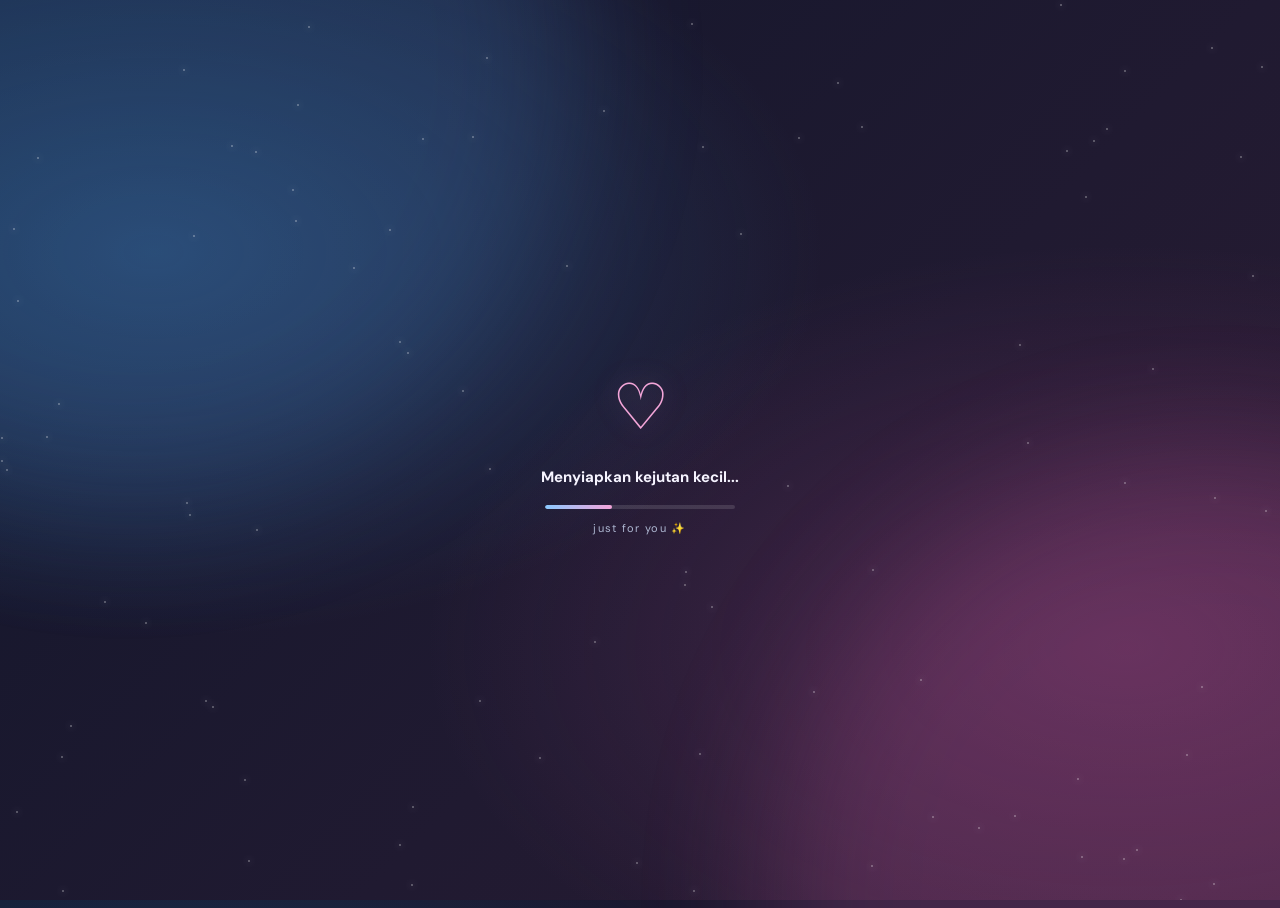
<file: index.html>
<!DOCTYPE html>
<html lang="id">
<head>
<meta charset="UTF-8">
<meta name="viewport" content="width=device-width, initial-scale=1, viewport-fit=cover">
<meta name="theme-color" content="#14172b">
<title>A Little Surprise ✨</title>
<link rel="preconnect" href="https://fonts.googleapis.com">
<link href="https://fonts.googleapis.com/css2?family=DM+Sans:wght@400;500;600;700;800&family=Pacifico&display=swap" rel="stylesheet">
<link rel="stylesheet" href="welcome.css">
</head>
<body>
<div class="glow glow-a"></div><div class="glow glow-b"></div><div class="stars" id="stars"></div>

<section class="screen active" id="loadingScreen">
  <div class="loading">
    <div class="heart">♡</div><h2>Menyiapkan kejutan kecil...</h2>
    <div class="track"><span></span></div><p>just for you ✨</p>
  </div>
</section>

<section class="screen" id="pinScreen">
  <div class="card">
    <div class="icon">🔐</div><p class="eyebrow">PRIVATE SURPRISE</p>
    <h1>Hallo Alynne</h1>
    <p class="desc">Masukkan 6 angka spesial… hari, bulan, dan tahun lahir kamu yaa 💌</p>
    <div class="dots" id="pinDots"><i></i><i></i><i></i><i></i><i></i><i></i></div>
    <p class="status" id="pinStatus">Masukkan enam angka</p>
    <div class="keypad" id="keypad">
      <button data-digit="1">1</button><button data-digit="2">2</button><button data-digit="3">3</button>
      <button data-digit="4">4</button><button data-digit="5">5</button><button data-digit="6">6</button>
      <button data-digit="7">7</button><button data-digit="8">8</button><button data-digit="9">9</button>
      <button class="blank" disabled></button><button data-digit="0">0</button><button id="deleteDigit" class="delete">⌫</button>
    </div>
    <p class="note">A little surprise is waiting for you ♡</p>
  </div>
</section>

<section class="screen" id="giftScreen">
  <div class="gift-content">
    <p class="eyebrow">PIN BENAR ✨</p><h1>Yeay, berhasil!</h1>
    <p class="desc">Ada sesuatu yang spesial buat kamu.<br>Ketuk kadonya, ya 💖</p>
    <button class="gift" id="giftButton" aria-label="Buka kado"><span>🎁</span><b>✦</b><i>✧</i></button>
    <p class="tap">KLIK KADONYA</p>
  </div>
</section>

<section class="screen flower-screen" id="flowerScreen">
  <div class="flower-field" id="flowerField"></div>

  <canvas id="fireworksCanvas" class="fireworks-canvas"></canvas>

  <div class="flower-message birthday-message" id="flowerMessage">
    <div class="birthday-kicker">A SPECIAL DAY FOR YOU</div>
    <div class="birthday-cake">🎂</div>

    <h1>
      Happy Birthday<br>
      <span>Alynne!</span> 🎉
    </h1>

    <p>
      May your day be filled with happiness,<br>
      love, and beautiful surprises. ✨
    </p>

    <button id="continueButton" class="continue close-button">
      NEXT
    </button>
  </div>
</section>


<!-- HALAMAN GAME BARU -->
<section id="miniGameScreen" class="mini-game-screen">
  <div class="mini-game-card">

    <div class="mini-game-decoration">🦄 💖 ✨</div>

    <p class="mini-game-label">A SIMPLE GAME TO MAKE YOU SMILE</p>

    <h2>Catch the Unicorn!</h2>

    <p class="mini-game-description">
      Tangkap 10 unicorn ajaib
      untuk membuka kejutan spesial!
    </p>

    <div class="mini-game-stats">
      <div>
        <span>Unicorn terkumpul</span>
        <strong><span id="unicornCount">0</span>/10</strong>
      </div>
    </div>

    <div id="unicornGameArea" class="unicorn-game-area">
      <div id="unicornIntro" class="unicorn-intro">
        <span>🦄</span>
        <p>Siap menangkap unicorn?</p>
        <small>Tekan mulai dan kumpulkan semuanya!</small>
      </div>
    </div>

    <p id="unicornGameMessage" class="mini-game-message">
      Kamu pasti bisa! ✨
    </p>

    <button id="startUnicornGame" class="mini-game-button">
      Mulai Bermain 💖
    </button>

    <div id="unicornWinPanel" class="unicorn-win-panel" hidden>
      <div class="win-decoration">🎉 🎁 💖</div>

      <button id="openBirthdaySurprise" class="mini-game-button">
        Selanjutnya 💌
      </button>
    </div>

    <div id="unicornLosePanel" class="unicorn-win-panel" hidden>
      <div class="win-decoration">🥹 🦄 💗</div>
      <h3>Yuk, Coba Lagi!</h3>
      <p>Belum berhasil kali ini, tapi kamu pasti bisa!</p>

      <button id="retryUnicornGame" class="mini-game-button">
        Main Lagi ✨
      </button>
    </div>

    <div id="birthdaySurpriseMessage" class="birthday-surprise-message" hidden>
      <div class="win-decoration">🎂 💖 🎉</div>
      <h3>Happy Birthday! 💗</h3>
      <p>
        Semoga hari-harimu selalu dipenuhi kebahagiaan,
        cinta, tawa, dan banyak kejutan indah.
        Kamu pantas mendapatkan semua hal baik di dunia ini!
      </p>
      <div class="surprise-hearts">💗 🦄 🌸 💗</div>
    </div>

  </div>
</section>


<div class="popup-backdrop" id="errorPopup" aria-hidden="true">
  <div class="popup" role="alertdialog" aria-modal="true">
    <div class="popup-icon">🥺</div><h2>Yah, PIN-nya salah</h2>
    <p>tahun lahir ambil 2 angka dari belakang</p>
    <p>Belum cocok nih. Coba ingat-ingat lagi, ya 💗</p>
    <button id="tryAgainButton">Coba lagi</button>
  </div>
</div>

<audio id="backgroundMusic" loop preload="auto"><source src="assets/alex_crichton_what_if_i_call.mp3" type="audio/mpeg"></audio>
<script src="welcome.js"></script>
</body>
</html>
</file>
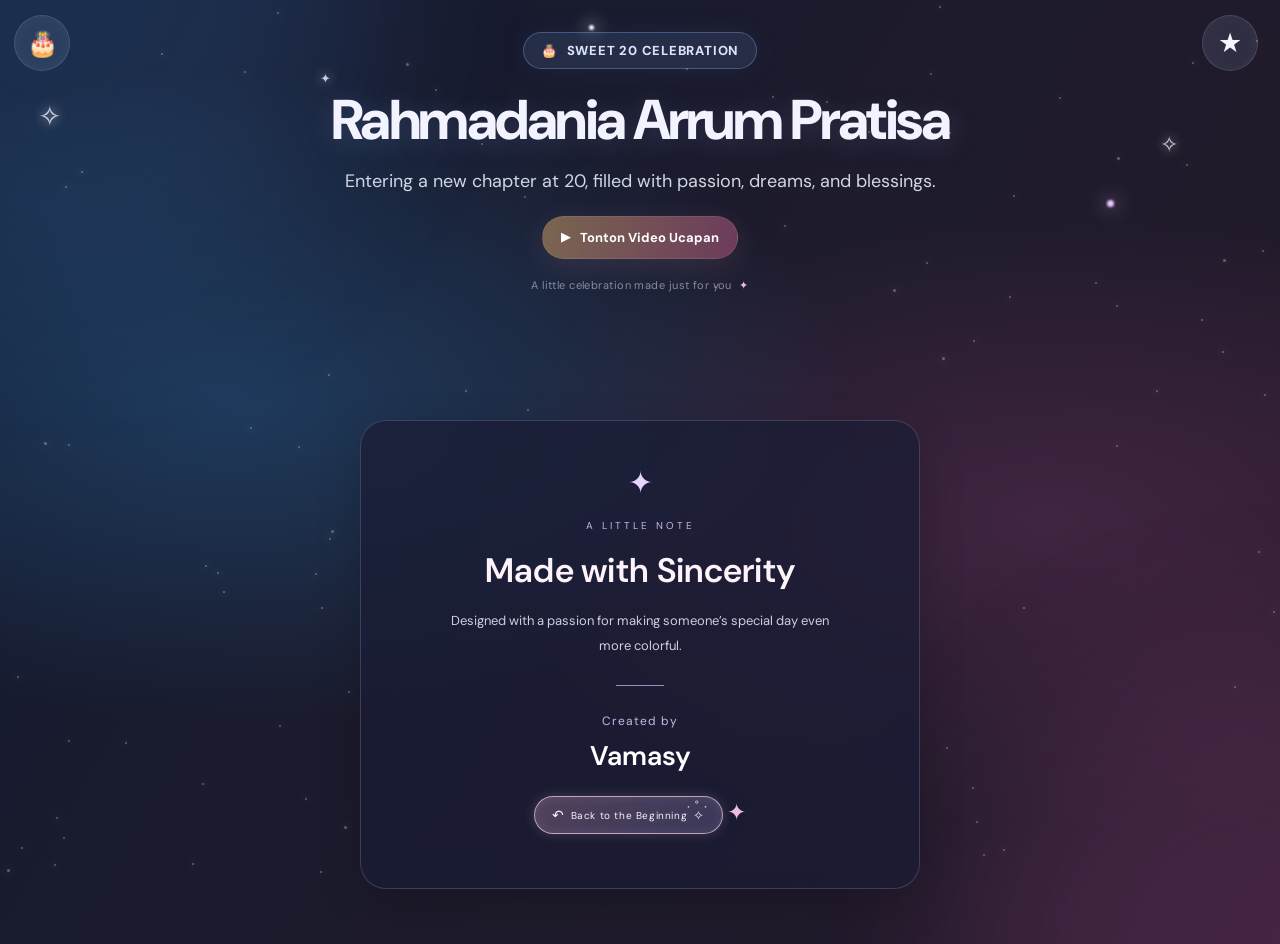
<file: celebration.html>
<!DOCTYPE html>
<html lang="id">
<head>
  <meta charset="UTF-8">
  <meta name="viewport" content="width=device-width, initial-scale=1.0">
  <meta name="theme-color" content="#171b30">
  <title>Sweet 20 Celebration ✨</title>
  <link rel="preconnect" href="https://fonts.googleapis.com">
  <link rel="preconnect" href="https://fonts.gstatic.com" crossorigin>
  <link href="https://fonts.googleapis.com/css2?family=DM+Sans:wght@400;500;600;700;800&display=swap" rel="stylesheet">
  <link rel="stylesheet" href="style.css">
</head>
<body>
  <div class="ambient ambient-one"></div>
  <div class="ambient ambient-two"></div>
  <div class="stars" id="stars" aria-hidden="true"></div>

  <button class="floating-icon cake-icon" aria-label="Birthday cake" tabindex="-1">🎂</button>
  <button class="floating-icon star-icon" aria-label="Star" tabindex="-1">★</button>

  <main class="hero">
    <div class="content">
      <div class="eyebrow"><span>🎂</span> SWEET 20 CELEBRATION</div>
      <h1 id="birthdayName">Rahmadania Arrum Pratisa</h1>
      <p class="subtitle">Entering a new chapter at 20, filled with passion, dreams, and blessings.</p>
      <button class="video-button" id="openGreeting"><span class="video-symbol">▶</span> Tonton Video Ucapan</button>
      <div class="hint">A little celebration made just for you <span>✦</span></div>
    </div>
    <div class="glow-orb orb-one"></div>
    <div class="glow-orb orb-two"></div>
    <div class="sparkle sparkle-one">✧</div>
    <div class="sparkle sparkle-two">✦</div>
    <div class="sparkle sparkle-three">✧</div>
  </main>

  
<!-- IDENTITAS PEMBUAT -->
<section class="creator-section">
  <div class="creator-card">
    <span class="creator-star">✦</span>
    <p class="creator-label">A LITTLE NOTE</p>
    <h2>Made with Sincerity</h2>
    <p class="creator-message">
      Designed with a passion for making someone’s
      special day even more colorful.
    </p>

    <div class="creator-divider"></div>

    <p class="creator-by">Created by</p>
    <h3 class="creator-name">Vamasy</h3>

    <!-- TOMBOL KEMBALI KE HALAMAN AWAL -->
  <button
    class="back-to-beginning"
    id="backToBeginning"
    type="button"
>
  <span class="button-icon">↶</span>
  Back to the Beginning
  <span class="button-sparkle">✧</span>
</button>

    <span class="creator-heart">✦</span>
  </div>
</section>


  <div class="modal" id="greetingModal" aria-hidden="true">
    <div class="modal-card" role="dialog" aria-modal="true" aria-labelledby="modalTitle">
      <button class="modal-close" id="closeGreeting" aria-label="Tutup">×</button>
      <div class="modal-icon">💌</div>
      <h2 id="modalTitle">A little message for you</h2>
      <p id="greetingText">Semoga setiap langkahmu dipenuhi kebahagiaan, keberanian untuk mengejar mimpi, dan orang-orang baik yang selalu mendukungmu. Keep shining! ✨</p>
      
      <div class="video-container">
        <video id="greetingVideo" controls playsinline preload="metadata">
          <source src="assets/ucapan_baru.mp4" type="video/mp4">
          Browser kamu tidak mendukung pemutaran video.
        </video>
      </div>
    </div>
  </div>

  <!-- Opsional: letakkan file musik di assets/music.mp3, lalu ubah songLabel di bawah. -->
  <audio id="backgroundMusic" loop preload="none">
    <source src="assets/music.mp3" type="audio/mpeg">
  </audio>
  <script src="script.js"></script>
</body>
</html>
</file>
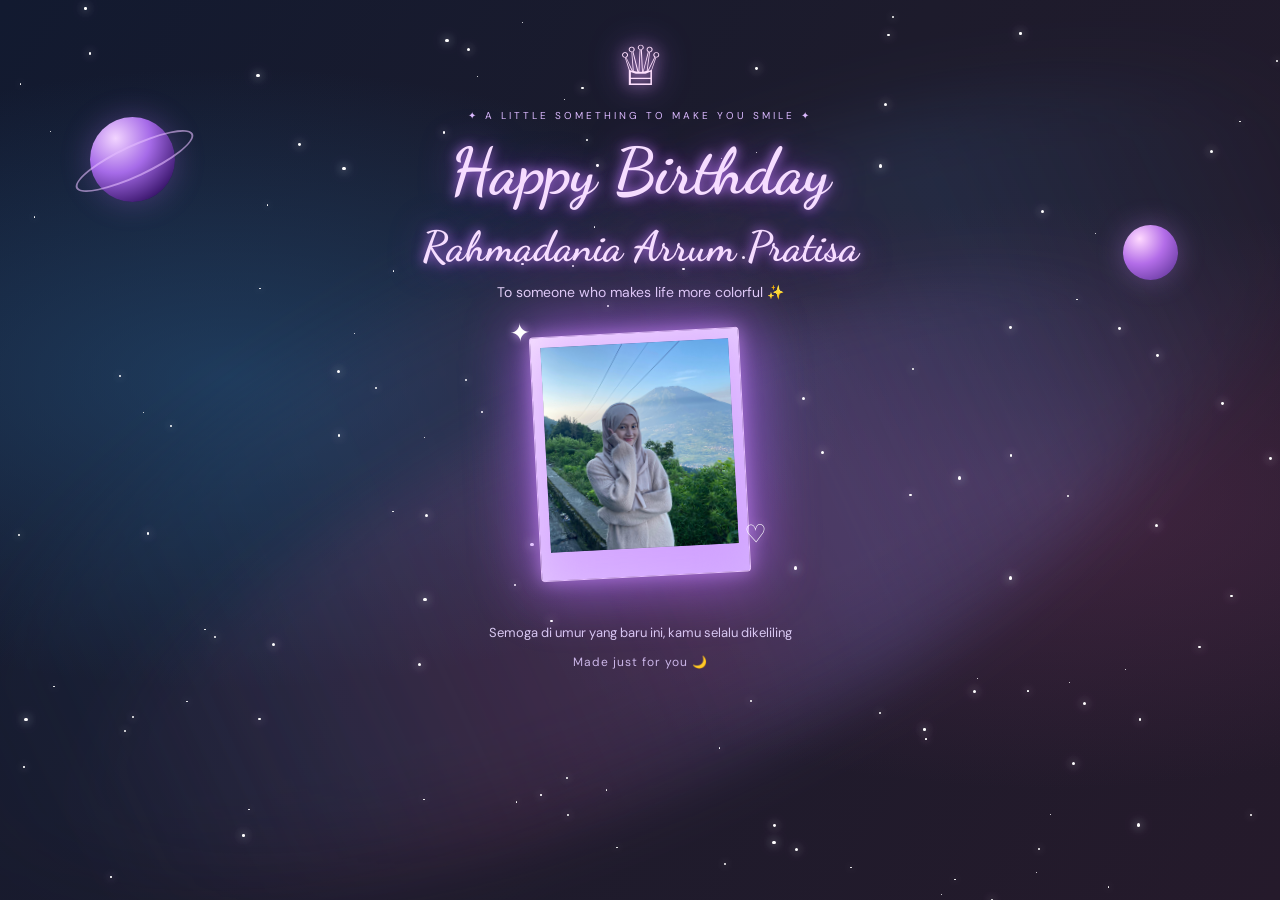
<file: galaxy.html>
<!DOCTYPE html>
<html lang="id">
<head>
  <meta charset="UTF-8">
  <meta name="viewport" content="width=device-width, initial-scale=1.0">
  <meta name="theme-color" content="#160b35">
  <title>Galaxy Birthday 💜</title>

  <link rel="preconnect" href="https://fonts.googleapis.com">
  <link rel="preconnect" href="https://fonts.gstatic.com" crossorigin>
  <link href="https://fonts.googleapis.com/css2?family=DM+Sans:wght@400;500;600;700&family=Dancing+Script:wght@500;600;700&display=swap" rel="stylesheet">

  <link rel="stylesheet" href="galaxy.css">
  <script src="galaxy.js" defer></script>
</head>
<body>
  <div class="galaxy-background"></div>
  <div class="stars" id="stars"></div>
  <div class="shooting-star"></div>

  <div class="planet planet-one"></div>
  <div class="planet planet-two"></div>

  <main class="birthday-container">
    <div class="crown">♕</div>

    <p class="eyebrow">✦ A LITTLE SOMETHING TO MAKE YOU SMILE ✦</p>

    <h1>Happy Birthday<span></span></h1>
    <h2>Rahmadania Arrum Pratisa<span></span></h2>

    <p class="subtitle">
      To someone who makes life more colorful ✨
    </p>

    <div class="photo-frame">
      <div class="photo-glow"></div>

      <!-- GANTI assets/foto.jpg DENGAN FOTO KAMU -->
      <img
        src="assets/alyn1.jpeg"
        alt="Foto kenangan ulang tahun"
        class="birthday-photo"
        onerror="this.style.display='none'; this.nextElementSibling.style.display='flex';"
      >

      <div class="photo-placeholder">
        <span>♡</span>
        <p>Your beautiful memory</p>
        <small>Let your picture shine here ✨</small>
      </div>

      <span class="photo-star star-a">✦</span>
      <span class="photo-star star-b">♡</span>
    </div>

    
<div class="birthday-message">

  <p class="message-extra" id="extraMessage">
  Semoga di umur yang baru ini, kamu selalu dikelilingi hal-hal baik
  dan orang-orang tulus. Semoga setiap langkah yang kamu ambil membawa
  pengalaman berharga, setiap usaha membuahkan hasil, dan
  setiap impian menemukan jalannya untuk menjadi nyata.
  Tetap percaya pada dirimu sendiri, ya.
  You deserve all the good things coming your way. 🌷💫
</p>
</div>

    
<!-- PETUNJUK SWIPE UP -->
<div class="swipe-hint" id="playMemoryButton">
  <span class="swipe-arrow">⌄</span>
  <p>Swipe Up for More</p>
  <small>A little collection of memories ♡</small>
</div>

<!-- GALERI FOTO AESTHETIC -->
<section class="aesthetic-gallery" id="aestheticGallery">
  <p class="gallery-eyebrow">✦ A LITTLE PHOTO COLLECTION ✦</p>
  <h2>Little Moments, Pretty Memories</h2>
  <p class="gallery-description">
    A few memories to brighten your special day.
  </p>

  <div class="gallery-grid">
    <div class="gallery-item">
      <img src="assets/alyn2.jpeg" alt="Aesthetic photo 1" loading="lazy">
    </div>

    <div class="gallery-item">
      <img src="assets/alyn3.jpeg" alt="Aesthetic photo 2" loading="lazy">
    </div>

    <div class="gallery-item">
      <img src="assets/alyn4.jpeg" alt="Aesthetic photo 3" loading="lazy">
    </div>

    <div class="gallery-item">
      <img src="assets/alyn5.jpeg" alt="Aesthetic photo 4" loading="lazy">
    </div>
  </div>

  <p class="gallery-note">
    Keep growing, keep glowing. ✨
  </p>
  </section>


<!-- SWIPE UP KEDUA -->
<div class="swipe-hint swipe-hint-second" id="surpriseHint">
  <span class="swipe-arrow">⌄</span>
  <p>Tap to Continue ♡</p>
<small>A special memory for you ✨</small>
</div>

<!-- GALERI KEDUA: CAROUSEL FOTO -->
<section
  class="aesthetic-gallery aesthetic-gallery-second"
  id="secondGallery"
>
  <p class="gallery-eyebrow">✦ A COLLECTION OF MEMORIES ✦</p>

  <h2>Little Things, Lovely Memories ♡</h2>

  <p class="gallery-description">
    A few memories to brighten your special day.
  </p>

  
<!-- DUA FOTO BERDAMPINGAN -->
<div class="memory-layout">

  <!-- FOTO KIRI: TETAP -->
  <div class="memory-fixed">
    <div class="fixed-photo-frame">
      <span class="fixed-photo-tape"></span>   
      <video
        id="memoryVideo"
        src="assets/videoalyn.mp4"
        muted
        loop
        playsinline
        preload="auto"
      ></video>

    <audio id="memorySong" src="assets/nuca_masakini1.mp3" loop></audio>
    </div>
    <p class="memory-caption">a moment to remember ♡</p>
  </div>

  <!-- FOTO KANAN: CAROUSEL -->
  <div class="memory-carousel" id="memoryCarousel">

    <button class="carousel-arrow prev" id="prevPhoto"
      type="button" aria-label="Foto sebelumnya">‹</button>

    <div class="memory-viewport">
      <div class="memory-track" id="memoryTrack">

        <div class="memory-slide">
          <div class="paint-frame">
            <img src="assets/pratisa5.jpeg" alt="Kenangan indah 2">
          </div>
          <p class="memory-caption">beautiful little moments ✨</p>
        </div>

        <div class="memory-slide">
          <div class="paint-frame">
            <img src="assets/pratisa2.jpeg" alt="Kenangan indah 3">
          </div>
          <p class="memory-caption">memories to keep ♡</p>
        </div>

        <div class="memory-slide">
          <div class="paint-frame">
            <img src="assets/pratisa3.jpeg" alt="Kenangan indah 4">
          </div>
          <p class="memory-caption">you make life brighter ✧</p>
        </div>

        <div class="memory-slide">
          <div class="paint-frame">
            <img src="assets/pratisa4.jpeg" alt="Kenangan indah 5">
          </div>
          <p class="memory-caption">sweet days, sweet memories ♡</p>
        </div>

        <div class="memory-slide">
          <div class="paint-frame">
            <img src="assets/pratisa5.jpeg" alt="Kenangan indah 6">
          </div>
          <p class="memory-caption">always keep glowing ✨</p>
        </div>

      </div>
    </div>

    <button class="carousel-arrow next" id="nextPhoto"
      type="button" aria-label="Foto berikutnya">›</button>

  </div>
</div>

<!-- INDIKATOR CAROUSEL -->
<div class="carousel-progress">
  <span id="photoCounter">01 / 05</span>

  <div class="carousel-dots" id="carouselDots">
    <button type="button" class="carousel-dot active" aria-label="Foto 1"></button>
    <button type="button" class="carousel-dot" aria-label="Foto 2"></button>
    <button type="button" class="carousel-dot" aria-label="Foto 3"></button>
    <button type="button" class="carousel-dot" aria-label="Foto 4"></button>
    <button type="button" class="carousel-dot" aria-label="Foto 5"></button>
  </div>
</div>


<!-- TOMBOL PLAYLIST DI BAWAH A COLLECTION OF MEMORIES -->
<div class="playlist-entry">
  <button class="love-button" id="loveButton" type="button">
    ♫ Listen to Our Playlist ♡
  </button>
</div>

</section>


<!-- PENUTUP GALERI -->
<div class="gallery-ending">
  <p class="footer-note" id="footerNote">
    Made just for you 🌙
  </p>
</div>


</main>

<!-- HALAMAN PLAYLIST -->
<section id="playlistScreen" class="playlist-screen">
  <div class="playlist-card">
    <p class="playlist-eyebrow">A LITTLE GIFT FOR YOU ♡</p>
    <h2>Favorite Songs</h2>
    <p class="playlist-subtitle">
      Four songs, countless feelings. ✨
    </p>

    <div class="playlist-now-playing">
      <div class="playlist-disc" id="playlistDisc">♫</div>
      <p class="playlist-label">NOW PLAYING</p>
      <h3 id="currentSongTitle">Our First Song</h3>
      <p id="currentSongArtist">Favorite Artist</p>

      <audio id="playlistAudio" preload="metadata"></audio>

      <div class="playlist-progress">
        <span id="currentTime">0:00</span>
        <input type="range" id="songProgress"
          min="0" max="100" value="0" aria-label="Posisi lagu">
        <span id="duration">0:00</span>
      </div>

      <div class="playlist-controls">
        <button id="prevSong" type="button" aria-label="Lagu sebelumnya">⏮</button>
        <button id="playSong" type="button" class="playlist-play" aria-label="Putar lagu">▶</button>
        <button id="nextSong" type="button" aria-label="Lagu berikutnya">⏭</button>
      </div>

      <label class="playlist-repeat">
        <input type="checkbox" id="repeatSong">
        Ulangi lagu saat ini
      </label>
    </div>

    <div class="playlist-list" id="playlistList"></div>

    <p class="playlist-footer">Made with care, just for you</p>

    <button id="continueToWish" class="continue-wish-button" type="button">
  Continue to Make a Wish ✧
</button>

<button id="backToMemories" class="playlist-back" type="button">
  ♡ Back to Our Memories
</button>
</div>
</section>

<!-- HALAMAN MAKE A WISH -->
<section id="makeWishScreen" class="make-wish-screen" hidden>
  <div class="make-wish-card">

    <p class="make-wish-label">A SPECIAL MOMENT FOR YOU</p>
    <h1>Make a Wish </h1>

    <p class="make-wish-message">
      Today is your day, and this little moment is all yours.
      Close your eyes, make a wish, and let your heart dream. ✨
    </p>

    
<div class="wish-video-wrapper">
  <video
    id="wishVideo"
    autoplay
    loop
    muted
    playsinline
    preload="auto"
  >
    <source src="assets/makeawish.mp4" type="video/mp4">
  </video>
</div>

<!-- MUSIK LATAR MAKE A WISH -->
<audio
  id="wishMusic"
  src="assets/pamungkas_happy_birthday_to_you.mp3"
  loop
  preload="auto"
></audio>


    <p class="wish-caption">
      Take a deep breath, make a wish.
    </p>

    
    <button
      id="continueToCelebration"
      class="continue-wish-button"
      type="button"
    >
      Continue to Celebration ✧
    </button>


    <div id="wishCompletion" class="wish-completion" hidden>
      <div class="wish-sparkle">✧ ✨ ✧</div>
      <h2>May Your Wish Come True</h2>

      <p>
        Whatever your wish may be, I hope this new chapter
        brings you happiness, courage, and beautiful surprises.
      </p>

      <p class="wish-friend-note">
        You deserve so many good things in life.
        Keep smiling and keep shining. ♡
      </p>

      <button id="backToPlaylist" class="continue-wish-button" type="button">
        ♡ Back to Playlist
      </button>
    </div>

  </div>
</section>


<!-- HALAMAN CELEBRATION -->
<section id="celebrationScreen" hidden>
  <div class="make-wish-card">
    <p class="make-wish-label">A DAY MADE FOR YOU</p>
    <h1>Happy Birthday! ♡</h1>
    <p class="make-wish-message">
      May your wishes come true, and may your days
      be filled with love, happiness, and beautiful memories. ✨
    </p>
  </div>
</section>


<!-- Musik yang berlanjut dari halaman kejutan -->
<audio
  id="backgroundMusic"
  src="assets/alex_crichton_what_if_i_call.mp3"
  loop
  preload="auto"
></audio>

</body>
</html>
</file>
<file: welcome.css>
*{box-sizing:border-box;margin:0;padding:0}
:root{--text:#f6f4ff;--muted:#c8cce0;--pink:#f4a6d9}
html,body{width:100%;min-height:100%}
body{min-height:100svh;overflow:hidden;position:relative;color:var(--text);font-family:"DM Sans",sans-serif;background:radial-gradient(ellipse at 12% 28%,rgba(46,100,151,.48),transparent 42%),radial-gradient(ellipse at 88% 72%,rgba(154,65,127,.32),transparent 44%),linear-gradient(135deg,#11162b,#201a31 58%,#2a1b32);-webkit-tap-highlight-color:transparent}
button{font:inherit}
.glow{position:fixed;width:70vw;height:70vw;border-radius:50%;filter:blur(70px);opacity:.18;pointer-events:none;animation:drift 12s ease-in-out infinite alternate}.glow-a{background:#579ce9;top:-30vw;left:-25vw}.glow-b{background:#ed6cbd;right:-30vw;bottom:-35vw;animation-delay:-6s}
.stars{position:fixed;inset:0;pointer-events:none;overflow:hidden}.star{position:absolute;width:2px;height:2px;border-radius:50%;background:#fff;opacity:.35;box-shadow:0 0 9px 2px #ffffff40;animation:twinkle var(--duration,4s) ease-in-out infinite;animation-delay:var(--delay,0s)}
.screen{position:fixed;inset:0;z-index:1;display:flex;align-items:center;justify-content:center;padding:max(22px,env(safe-area-inset-top)) 18px max(22px,env(safe-area-inset-bottom));opacity:0;visibility:hidden;pointer-events:none;transform:translateY(12px) scale(.99);transition:opacity .45s ease,transform .45s ease,visibility .45s}
.screen.active{opacity:1;visibility:visible;pointer-events:auto;transform:translateY(0) scale(1)}
.loading{text-align:center;width:min(100%,320px)}.heart{font-size:64px;color:#f4a6d9;animation:pulse 1.1s ease-in-out infinite;text-shadow:0 0 28px #f4a6d960}.loading h2{margin-top:18px;font-size:15px}.track{width:190px;height:4px;overflow:hidden;border-radius:99px;margin:18px auto 0;background:#ffffff20}.track span{display:block;width:35%;height:100%;border-radius:inherit;background:linear-gradient(90deg,#8bc9ff,#f3a3d9);animation:loading 1.3s ease-in-out infinite}.loading p{margin-top:12px;color:#aeb8d2;font-size:11px;letter-spacing:.12em}
.card{width:min(100%,390px);max-height:100%;overflow-y:auto;padding:27px 22px 20px;text-align:center;border:1px solid #e0e6ff29;border-radius:28px;background:linear-gradient(145deg,#ffffff16,#ffffff08);box-shadow:0 24px 80px #0000003d,inset 0 1px #ffffff14;backdrop-filter:blur(18px);-webkit-backdrop-filter:blur(18px);animation:appear .7s ease both}
.icon{font-size:35px;margin-bottom:8px}.eyebrow{color:#d8dfff;font-size:10px;font-weight:800;letter-spacing:.18em}h1{margin-top:10px;color:#f7eaff;font-size:clamp(27px,7vw,36px);line-height:1.18;letter-spacing:-.04em;text-shadow:0 0 28px #d5a6ff26}.desc{margin:13px auto 19px;max-width:290px;color:var(--muted);font-size:14px;line-height:1.75}
.dots{display:flex;justify-content:center;gap:11px;margin:20px 0 9px}.dots i{width:12px;height:12px;border-radius:50%;border:1.5px solid #e2e6ff8c;transition:.2s}.dots i.filled{background:#f2a8d9;border-color:#f2a8d9;box-shadow:0 0 12px #f2a8d966;transform:scale(1.08)}.status{min-height:18px;margin-bottom:14px;color:#aeb9d4;font-size:11px}
.keypad{display:grid;grid-template-columns:repeat(3,1fr);gap:9px;width:min(100%,280px);margin:auto}.keypad button{min-height:49px;border:1px solid #e2e6ff22;border-radius:15px;color:#f3f4ff;background:#ffffff11;font-size:20px;font-weight:600;cursor:pointer;touch-action:manipulation;transition:background .15s,transform .15s}.keypad button:active{transform:scale(.94);background:#caaaff33}.keypad .delete{color:#f5b5df;font-size:23px}.keypad .blank{visibility:hidden}.note{margin-top:16px;color:#cdd5eb70;font-size:10px}
.gift-content{text-align:center;width:min(100%,400px)}.gift-content h1{font-size:clamp(32px,8vw,43px)}.gift-content .desc{margin-bottom:12px}.gift{position:relative;display:grid;place-items:center;width:190px;height:190px;margin:12px auto 5px;border:1px solid #ffffff26;border-radius:50%;background:radial-gradient(circle,#eea9e026,#ffffff04 70%);cursor:pointer;animation:giftFloat 2.7s ease-in-out infinite}.gift span{font-size:103px;filter:drop-shadow(0 12px 20px #f385c83b)}.gift b,.gift i{position:absolute;color:#ffe5fb;text-shadow:0 0 15px #f1a8df;animation:sparkle 2s ease-in-out infinite}.gift b{left:12px;top:40px;font-size:25px}.gift i{right:12px;bottom:38px;font-size:30px;animation-delay:-.9s}.tap{margin-top:17px;color:#d5c8eb;font-size:10px;font-weight:800;letter-spacing:.2em;animation:hint 1.6s infinite}
.flower-screen{overflow:hidden;background:#17142b24}.flower-field{position:absolute;inset:0;overflow:hidden;pointer-events:none}.flower{position:absolute;left:var(--x);top:110%;font-size:var(--size);opacity:0;filter:drop-shadow(0 5px 12px #f3a4da38);animation:flowerRise var(--duration) cubic-bezier(.2,.7,.2,1) forwards;animation-delay:var(--delay);transform-origin:center}
.flower-message{position:relative;z-index:2;width:min(100%,340px);padding:26px 21px;border:1px solid #ffffff29;border-radius:27px;text-align:center;background:#1f1a31a8;backdrop-filter:blur(12px);-webkit-backdrop-filter:blur(12px);box-shadow:0 20px 70px #00000030;opacity:0;transform:translateY(15px);transition:opacity .8s,transform .8s}.flower-screen.show-message .flower-message{opacity:1;transform:translateY(0)}.flower-message .heart{font-size:40px}.flower-message h1{font-family:Pacifico,cursive;font-weight:400;font-size:31px}.flower-message p{margin:14px 0 22px;color:#e0d9ed;font-size:14px;line-height:1.8}.continue{display:inline-flex;justify-content:center;align-items:center;gap:10px;width:100%;padding:14px 17px;border:1px solid #ffffff26;border-radius:999px;color:white;background:linear-gradient(105deg,#d8a16d,#c77fae 55%,#927edb);font-size:12px;font-weight:800;cursor:pointer}
.popup-backdrop{position:fixed;inset:0;z-index:20;display:grid;place-items:center;padding:20px;background:#040712ad;backdrop-filter:blur(10px);-webkit-backdrop-filter:blur(10px);opacity:0;visibility:hidden;transition:opacity .25s,visibility .25s}.popup-backdrop.open{opacity:1;visibility:visible}.popup{width:min(100%,320px);padding:26px 22px 22px;text-align:center;border:1px solid #ffffff2b;border-radius:25px;background:linear-gradient(145deg,#292943,#30223b);box-shadow:0 25px 70px #00000059;transform:scale(.92);transition:transform .25s}.popup-backdrop.open .popup{transform:scale(1)}.popup-icon{font-size:43px;margin-bottom:7px}.popup h2{font-size:21px}.popup p{color:#cbd0e3;margin:10px 0 19px;font-size:13px;line-height:1.6}.popup button{width:100%;border:0;border-radius:999px;padding:13px;color:white;background:linear-gradient(100deg,#c985bc,#8e85d8);font-weight:800;cursor:pointer}
@keyframes twinkle{0%,100%{opacity:.15;transform:scale(.8)}50%{opacity:.9;transform:scale(1.35)}}@keyframes drift{to{transform:translate(35px,25px) scale(1.12)}}@keyframes loading{0%{transform:translateX(-110%)}100%{transform:translateX(390%)}}@keyframes pulse{0%,100%{transform:scale(1)}50%{transform:scale(1.13)}}@keyframes appear{from{opacity:0;transform:translateY(14px) scale(.98)}to{opacity:1;transform:translateY(0) scale(1)}}@keyframes giftFloat{0%,100%{transform:translateY(0) rotate(-2deg)}50%{transform:translateY(-13px) rotate(2deg)}}@keyframes sparkle{0%,100%{opacity:.35;transform:scale(.8)}50%{opacity:1;transform:scale(1.2) rotate(25deg)}}@keyframes hint{0%,100%{opacity:.45}50%{opacity:1}}@keyframes flowerRise{0%{top:110%;opacity:0;transform:translateX(0) rotate(-25deg) scale(.5)}15%{opacity:1}100%{top:var(--y);opacity:1;transform:translateX(var(--drift)) rotate(var(--rotation)) scale(1)}}
@media(max-height:740px){.card{padding:19px 18px 15px}.icon{font-size:28px;margin-bottom:4px}h1{margin-top:7px}.desc{margin:8px auto 12px}.dots{margin:12px 0 7px}.status{margin-bottom:8px}.keypad{gap:7px}.keypad button{min-height:42px;border-radius:12px}.note{margin-top:10px}}
@media(prefers-reduced-motion:reduce){*,*::before,*::after{animation-duration:.01ms!important;animation-iteration-count:1!important;transition-duration:.01ms!important}}

/* ===== HAPPY BIRTHDAY POPUP ===== */

.birthday-message {
  z-index: 3;
  padding: 30px 22px;
  background: rgba(22, 20, 43, 0.88);
  border: 1px solid rgba(255, 215, 160, 0.4);
  box-shadow: 0 0 45px rgba(232, 145, 214, 0.2);
}

.birthday-kicker {
  font-size: 10px;
  font-weight: 800;
  letter-spacing: 3px;
  color: #f8d6f0;
  margin-bottom: 12px;
}

.birthday-cake {
  font-size: 48px;
  margin-bottom: 8px;
  animation: pulse 1.8s infinite;
}

.birthday-message h1 {
  font-family: "Pacifico", cursive;
  font-size: clamp(30px, 8vw, 42px);
  line-height: 1.4;
  font-weight: normal;
  color: #fff0fb;
  text-shadow: 0 0 20px #ff9fcf;
}

.birthday-message h1 span {
  color: #ffd1eb;
}

.birthday-message p {
  color: #e8dff1;
  font-size: 13px;
  line-height: 1.9;
  margin: 18px 0 24px;
}

.close-button {
  display: block;
  width: 180px;
  margin: auto;
  padding: 14px;
  border: none;
  border-radius: 30px;
  color: white;
  background: linear-gradient(105deg, #d9a1c9, #9d91e9);
  font-weight: bold;
  letter-spacing: 2px;
  cursor: pointer;
  transition: transform 0.2s, box-shadow 0.2s;
}

.close-button:hover {
  transform: scale(1.05);
  box-shadow: 0 0 25px #d9a1c966;
}

.close-button:active {
  transform: scale(0.96);
}

/* Bunga menghilang setelah ucapan muncul */
.flower-field {
  transition: opacity 3.5s ease;
}

.flower-screen.show-message .flower-field {
  opacity: 0;
}

/* Kembang api berada di belakang kartu ucapan */
.fireworks-canvas {
  position: absolute;
  inset: 0;
  width: 100%;
  height: 100%;
  z-index: 1;
  pointer-events: none;
}

.flower-message {
  z-index: 3;
}

#fireworksCanvas {
  position: fixed;
  inset: 0;
  width: 100%;
  height: 100%;
  pointer-events: none;
  z-index: 10;
}

#flowerScreen {
  position: relative;
  overflow: hidden;
}

#fireworksCanvas {
  position: absolute;
  top: 0;
  left: 0;
  width: 100%;
  height: 100%;
  z-index: 2;
  pointer-events: none;
}

.birthday-message {
  position: relative;
  z-index: 3;
}

.flower-field {
  position: absolute;
  inset: 0;
  z-index: 1;
  transition: opacity 1s ease;
}

/* MEMPERBAIKI LAYAR BUNGA */
.flower-screen {
  position: relative;
  width: 100%;
  height: 100vh;
  min-height: 100vh;
  overflow: hidden;
  background: linear-gradient(
    145deg,
    #172b4d,
    #21172e,
    #351d38
  );
}

/* MEMBUAT BUNGA MEMENUHI LAYAR */
.flower-field {
  position: absolute;
  inset: 0;
  width: 100%;
  height: 100%;
  background: transparent;
}

/* CANVAS KEMBANG API */
#fireworksCanvas {
  position: absolute;
  inset: 0;
  width: 100%;
  height: 100%;
  z-index: 2;
  pointer-events: none;
}

/* KARTU UCAPAN */
.birthday-message {
  position: relative;
  z-index: 3;
}

/* Sembunyikan mini-game sebelum tombol CLOSE diklik */
/* Sembunyikan game sebelum CLOSE diklik */
#miniGameScreen {
  display: none !important;
  width: 100%;
  min-height: 100vh;
  box-sizing: border-box;
  align-items: center;
  justify-content: center;
  padding: 24px 16px;
  background: linear-gradient(135deg, #171b30, #392653, #713b69);
}

/* Kartu utama game */
.mini-game-card {
  width: 100%;
  max-width: 480px;
  box-sizing: border-box;
  padding: 30px 24px;
  border: 1px solid rgba(255, 255, 255, 0.2);
  border-radius: 28px;
  background: rgba(255, 255, 255, 0.1);
  color: white;
  text-align: center;
  box-shadow: 0 20px 60px rgba(0, 0, 0, 0.25);
}

/* Dekorasi dan teks */
.mini-game-decoration {
  font-size: 30px;
  margin-bottom: 12px;
}

.mini-game-label {
  font-size: 11px;
  letter-spacing: 3px;
  color: #ffc6e6;
}

.mini-game-card h2 {
  font-size: 32px;
  margin: 14px 0;
}

.mini-game-description {
  line-height: 1.7;
  color: #f5eaf7;
}

.mini-game-button {
  border: none;
  border-radius: 30px;
  padding: 13px 24px;
  margin-top: 12px;
  color: white;
  font-size: 15px;
  font-weight: bold;
  cursor: pointer;
  background: linear-gradient(135deg, #ff70b8, #a76aff);
  box-shadow: 0 6px 20px rgba(255, 112, 184, 0.25);
}

.unicorn-game-area {
  position: relative;
  min-height: 280px;
  overflow: hidden;
  border: 1px dashed rgba(240, 162, 214, 0.65);
  border-radius: 18px;
  background: transparent !important;
  box-shadow: none !important;
  isolation: isolate;
}


.unicorn-intro span {
  font-size: 52px;
}

#unicornWinPanel,
#unicornLosePanel,
#birthdaySurpriseMessage {
  margin-top: 20px;
}


/* Area tempat unicorn muncul */
.unicorn-game-area {
  position: relative;
  width: 100%;
  height: 200px;
  box-sizing: border-box;
  overflow: hidden;
  margin: 20px 0;
  border: 1px dashed rgba(255, 255, 255, 0.5);
  border-radius: 20px;
  background: rgba(255, 255, 255, 0.08);
}

.unicorn-intro {
  text-align: center;
  padding: 35px 10px;
}

.unicorn-intro span {
  font-size: 48px;
}

.unicorn-intro p {
  margin-top: 8px;
}

.mini-game-card button:focus-visible {
  outline: 2px solid white;
  outline-offset: 4px;
}

.mini-game-card [hidden] {
  display: none !important;
}


/* ===== UNICORN GAME: AESTHETIC MESSAGE BUBBLES ===== */

.unicorn-game-area {
  position: relative;
  min-height: 280px;
  overflow: hidden;
  border: 1px dashed #e8b7d0;
  border-radius: 18px;
  background:
    radial-gradient(ellipse at top left, #fff0f8, transparent 65%),
    linear-gradient(145deg, #fff9fd, #f9edff);
  isolation: isolate;
}

.unicorn-target {
  position: absolute;
  z-index: 2;
  transform: translate(-50%, -50%);
  display: grid;
  place-items: center;
  width: 44px;
  height: 48px;
  padding: 0;
  border: 0;
  border-radius: 50%;
  background: transparent;
  font-size: 34px;
  line-height: 1;
  cursor: pointer;
  touch-action: manipulation;
  animation: unicorn-float 2.4s ease-in-out infinite;
  animation-delay: var(--float-delay, 0s);
  transition: transform .2s, opacity .2s;
  -webkit-tap-highlight-color: transparent;
}

.unicorn-target:disabled {
  cursor: default;
}

.unicorn-target.unicorn-ready {
  cursor: pointer;
  filter: drop-shadow(0 3px 5px #d38bdc66);
}

.unicorn-target.unicorn-ready:active {
  transform: translate(-50%, -50%) scale(.8);
}

.unicorn-target.unicorn-caught {
  pointer-events: none;
  opacity: 0;
  transform: translate(-50%, -65%) scale(.4);
}

@keyframes unicorn-float {
  0%, 100% {
    margin-top: 0;
  }
  50% {
    margin-top: -7px;
  }
}

/* Balon pesan pastel */
.unicorn-message-bubble {
  position: absolute;
  z-index: 10;
  width: max-content;
  max-width: calc(100% - 32px);
  box-sizing: border-box;
  padding: 9px 13px;
  border: 1px solid #f1c4dd;
  border-radius: 15px;
  background: rgba(255, 255, 255, 0.97);
  color: #a34d79;
  font-family: inherit;
  font-size: 12px;
  font-weight: 600;
  line-height: 1.5;
  text-align: center;
  overflow-wrap: anywhere;
  white-space: normal;
  box-shadow: 0 4px 14px #d9a0c333;
  transform: translate(-50%, -100%) scale(0.7);
  opacity: 0;
  pointer-events: none;
  animation: bubble-pop 0.3s ease-out forwards;
}

.unicorn-message-bubble::after {
  content: "♡";
  position: absolute;
  bottom: -12px;
  left: 9px;
  color: #e9a0c7;
  font-size: 14px;
}

.unicorn-message-bubble.bubble-fade-out {
  animation: bubble-fade 0.35s ease-in forwards;
}

@keyframes bubble-pop {
  to {
    opacity: 1;
    transform: translate(-50%, -100%) scale(1);
  }
}

@keyframes bubble-fade {
  to {
    opacity: 0;
    transform: translate(-50%, -115%) scale(0.85);
  }
}

@media (max-width: 480px) {
  .unicorn-message-bubble {
    max-width: calc(100% - 24px);
    padding: 8px 10px;
    font-size: 11px;
  }
}

@media (max-width: 480px) {
  .unicorn-game-area {
    min-height: 270px;
    border-radius: 16px;
  }

  .unicorn-target {
    width: 40px;
    height: 44px;
    font-size: 30px;
  }
}
</file>
<file: style.css>
* {
  box-sizing: border-box;
  margin: 0;
  padding: 0;
}

:root {
  --ink: #f4f5ff;
  --muted: #c5cddd;
  --pink: #f0a2d6;
  --blue: #8dc9ff;
  --panel: rgba(22, 28, 49, .68);
}

html { min-height: 100%; }

body {
  min-height: 100vh;
  color: var(--ink);
  font-family: "DM Sans", sans-serif;
  background:
    radial-gradient(ellipse at 18% 42%, rgba(36, 83, 126, .58), transparent 42%),
    radial-gradient(ellipse at 82% 55%, rgba(121, 55, 100, .36), transparent 42%),
    linear-gradient(120deg, #121a30 0%, #1d1b2c 52%, #251a2b 100%);
  overflow-x: hidden;
  position: relative;
}

.ambient {
  position: fixed;
  width: 38rem;
  height: 38rem;
  border-radius: 50%;
  filter: blur(90px);
  opacity: .16;
  pointer-events: none;
  animation: ambientDrift 16s ease-in-out infinite alternate;
}
.ambient-one { background: #4e9be9; top: -20rem; left: -15rem; }
.ambient-two { background: #e35fb0; right: -18rem; bottom: -23rem; animation-delay: -7s; }

.stars { position: fixed; inset: 0; overflow: hidden; pointer-events: none; z-index: 0; }
.star {
  position: absolute;
  width: 2px;
  height: 2px;
  background: #fff;
  border-radius: 50%;
  opacity: .3;
  box-shadow: 0 0 8px 2px rgba(255,255,255,.25);
  animation: twinkle var(--duration, 4s) ease-in-out infinite;
  animation-delay: var(--delay, 0s);
}

.topbar {
  height: 72px;
  display: flex;
  justify-content: center;
  align-items: flex-start;
  position: relative;
  z-index: 2;
}
.music-pill {
  display: flex;
  align-items: center;
  gap: 11px;
  min-width: 300px;
  max-width: calc(100vw - 36px);
  padding: 12px 18px;
  border: 1px solid rgba(207, 219, 255, .13);
  border-top: 0;
  border-radius: 0 0 24px 24px;
  background: rgba(17, 23, 42, .64);
  color: #d8ddec;
  font-size: 12px;
  backdrop-filter: blur(14px);
  box-shadow: 0 10px 30px rgba(0,0,0,.12);
}
.music-dot {
  display: grid;
  place-items: center;
  width: 25px;
  height: 25px;
  border-radius: 8px;
  background: linear-gradient(135deg, #8d8bf7, #ed82c2);
  color: white;
  font-size: 18px;
}
#songLabel { overflow: hidden; white-space: nowrap; text-overflow: ellipsis; flex: 1; }
.music-toggle {
  color: #e6e9f6;
  border: 0;
  background: transparent;
  cursor: pointer;
  padding: 4px 6px;
  font-size: 12px;
}
.music-toggle:hover { color: #ffb8e5; }

.floating-icon {
  position: absolute;
  z-index: 2;
  top: 15px;
  display: grid;
  place-items: center;
  width: 56px;
  height: 56px;
  border-radius: 50%;
  border: 1px solid rgba(255,255,255,.12);
  background: rgba(174, 199, 240, .11);
  box-shadow: inset 0 0 18px rgba(255,255,255,.035);
  color: white;
  font-size: 25px;
}
.cake-icon { left: 14px; animation: bob 4s ease-in-out infinite; }
.star-icon { right: 22px; font-size: 27px; color: #f7f6ff; animation: bob 4.5s ease-in-out infinite reverse; }

.hero {
  min-height: 330px;
  position: relative;
  display: grid;
  place-items: center;
  padding: 12px 22px 38px;
  overflow: hidden;
  isolation: isolate;
}
.content {
  position: relative;
  z-index: 1;
  width: min(100%, 1000px);
  text-align: center;
  animation: reveal .9s ease both;
}
.eyebrow {
  display: inline-flex;
  align-items: center;
  gap: 9px;
  padding: 9px 17px;
  border: 1px solid rgba(122, 174, 255, .35);
  border-radius: 999px;
  background: rgba(95, 127, 190, .18);
  color: #d9e4fa;
  font-weight: 800;
  letter-spacing: .06em;
  font-size: 13px;
  box-shadow: 0 0 30px rgba(88, 142, 235, .08);
  animation: badgeGlow 4s ease-in-out infinite;
}
h1 {
  margin: 19px auto 14px;
  font-size: clamp(30px, 5vw, 56px);
  line-height: 1.15;
  letter-spacing: -.045em;
  font-weight: 800;
  color: #f2f3ff;
  text-shadow: 0 5px 28px rgba(160, 194, 255, .18);
  animation: titleShimmer 8s ease-in-out infinite;
}
.subtitle {
  color: #d0d6e4;
  font-size: clamp(14px, 2.1vw, 18px);
  line-height: 1.7;
  margin: 0 auto 19px;
  max-width: 760px;
}
.video-button {
  display: inline-flex;
  align-items: center;
  justify-content: center;
  gap: 10px;
  padding: 12px 18px;
  border: 1px solid rgba(255,255,255,.08);
  border-radius: 999px;
  color: white;
  font: 700 13px "DM Sans", sans-serif;
  cursor: pointer;
  background: linear-gradient(105deg, rgba(217, 167, 101, .5), rgba(181, 87, 133, .53));
  box-shadow: 0 8px 30px rgba(222, 139, 155, .13);
  transition: transform .25s ease, box-shadow .25s ease, filter .25s ease;
}
.video-button:hover { transform: translateY(-3px) scale(1.025); box-shadow: 0 12px 36px rgba(222, 139, 190, .28); filter: brightness(1.12); }
.video-symbol { font-size: 12px; }
.hint { margin-top: 19px; color: rgba(207,216,235,.58); font-size: 11px; letter-spacing: .04em; }
.hint span { color: #f2b7e3; margin-left: 4px; }

.glow-orb { position: absolute; border-radius: 50%; filter: blur(1px); pointer-events: none; z-index: 0; }
.orb-one { width: 5px; height: 5px; top: 7%; left: 46%; background: #fff; box-shadow: 0 0 16px 5px rgba(255,255,255,.25); animation: twinkle 3s infinite; }
.orb-two { width: 7px; height: 7px; right: 13%; top: 57%; background: #e7c7ff; box-shadow: 0 0 18px 5px rgba(211,170,255,.25); animation: twinkle 4s infinite .8s; }
.sparkle { position: absolute; color: rgba(235,242,255,.8); text-shadow: 0 0 12px rgba(255,255,255,.75); pointer-events: none; animation: sparkleDrift 6s ease-in-out infinite; }
.sparkle-one { left: 3%; top: 28%; font-size: 28px; }
.sparkle-two { left: 25%; top: 20%; font-size: 13px; animation-delay: -2s; }
.sparkle-three { right: 8%; top: 37%; font-size: 22px; animation-delay: -4s; }

.countdown-section {
  position: relative;
  z-index: 1;
  padding: 24px 18px 26px;
  background: rgba(11, 16, 31, .42);
  border-top: 1px solid rgba(255,255,255,.055);
  border-bottom: 1px solid rgba(255,255,255,.04);
  text-align: center;
  backdrop-filter: blur(10px);
}
.countdown-heading {
  color: #cbd3e3;
  font-size: clamp(11px, 2vw, 15px);
  font-weight: 800;
  letter-spacing: .075em;
}
.separator { padding: 0 5px; color: #9aa8c5; }
.countdown { display: flex; justify-content: center; gap: 12px; margin: 20px auto 0; }
.time-box {
  width: 76px;
  padding: 12px 6px 10px;
  border-radius: 13px;
  border: 1px solid rgba(202, 214, 255, .12);
  background: rgba(255,255,255,.045);
  box-shadow: 0 8px 22px rgba(0,0,0,.08);
  animation: reveal .7s ease both;
}
.time-box:nth-child(2) { animation-delay: .08s; }
.time-box:nth-child(3) { animation-delay: .16s; }
.time-box:nth-child(4) { animation-delay: .24s; }
.time-box strong { display: block; color: #f2f4ff; font-size: 25px; font-weight: 800; letter-spacing: -.04em; }
.time-box span { display: block; margin-top: 4px; color: #9ca9c3; font-size: 9px; letter-spacing: .12em; font-weight: 800; }
footer { position: relative; z-index: 1; text-align: center; padding: 19px 12px; color: rgba(200,209,229,.4); font-size: 11px; }
footer span { color: #f3a4d1; }

.modal {
  position: fixed;
  inset: 0;
  z-index: 10;
  display: grid;
  place-items: center;
  padding: 20px;
  background: rgba(5, 8, 20, .7);
  backdrop-filter: blur(12px);
  opacity: 0;
  visibility: hidden;
  transition: opacity .25s ease, visibility .25s ease;
}
.modal.open { opacity: 1; visibility: visible; }
.modal-card {
  position: relative;
  width: min(100%, 480px);
  padding: 32px;
  text-align: center;
  border: 1px solid rgba(223,228,255,.16);
  border-radius: 24px;
  background: linear-gradient(145deg, rgba(37,46,73,.98), rgba(45,34,59,.98));
  box-shadow: 0 25px 90px rgba(0,0,0,.38);
  transform: translateY(18px) scale(.97);
  transition: transform .3s ease;
}
.modal.open .modal-card { transform: translateY(0) scale(1); }
.modal-close { position: absolute; right: 14px; top: 10px; border: 0; background: transparent; color: #dce2f3; font-size: 28px; cursor: pointer; }
.modal-icon { font-size: 38px; margin-bottom: 10px; }
.modal-card h2 { font-size: 22px; margin-bottom: 12px; }
.modal-card p { color: #d0d7e8; line-height: 1.7; font-size: 14px; }
.video-placeholder {
  display: grid;
  place-items: center;
  gap: 8px;
  min-height: 145px;
  margin: 20px 0 12px;
  border: 1px dashed rgba(216,196,255,.36);
  border-radius: 16px;
  color: #e8d8ff;
  background: radial-gradient(circle at 50% 20%, rgba(190,120,205,.2), transparent 60%), rgba(255,255,255,.035);
}
.video-placeholder span { display: grid; place-items: center; width: 42px; height: 42px; border-radius: 50%; background: rgba(255,255,255,.12); padding-left: 3px; }
.video-placeholder small { color: #aeb8d1; }
.modal-card .modal-note { color: #8e9bb8; font-size: 11px; }

@keyframes reveal { from { opacity: 0; transform: translateY(18px); } to { opacity: 1; transform: translateY(0); } }
@keyframes twinkle { 0%, 100% { opacity: .18; transform: scale(.8); } 50% { opacity: .9; transform: scale(1.35); } }
@keyframes bob { 0%, 100% { transform: translateY(0); } 50% { transform: translateY(7px); } }
@keyframes sparkleDrift { 0%, 100% { transform: translate(0,0) rotate(0); opacity: .35; } 50% { transform: translate(8px,-13px) rotate(15deg); opacity: 1; } }
@keyframes ambientDrift { from { transform: translate(0,0) scale(1); } to { transform: translate(55px,40px) scale(1.13); } }
@keyframes badgeGlow { 0%, 100% { box-shadow: 0 0 18px rgba(88,142,235,.05); } 50% { box-shadow: 0 0 28px rgba(150,162,255,.18); } }
@keyframes titleShimmer { 0%, 100% { text-shadow: 0 5px 28px rgba(160,194,255,.12); } 50% { text-shadow: 0 5px 32px rgba(235,174,224,.28); } }

@media (min-width: 900px) {
  .hero { min-height: 350px; }
}

@media (max-width: 600px) {
  html,
  body {
    width: 100%;
    min-height: 100%;
    overflow-x: hidden;
  }

  /* Hilangkan musik dan countdown hanya di HP */
  .topbar,
  .countdown-section {
    display: none;
  }

  /* Pertahankan warna dan desain latar asli */
  .hero {
    min-height: 100svh;
    width: 100%;
    padding: 80px 20px 45px;
    display: grid;
    place-items: center;
  }

  .content {
    width: 100%;
    max-width: 100%;
    text-align: center;
  }

  .floating-icon {
    width: 43px;
    height: 43px;
    top: 18px;
    font-size: 20px;
  }

  .cake-icon {
    left: 12px;
  }

  .star-icon {
    right: 12px;
  }

  .eyebrow {
    max-width: 100%;
    font-size: 10px;
    padding: 9px 12px;
    letter-spacing: .04em;
  }

  h1 {
    font-size: clamp(29px, 8vw, 42px);
    line-height: 1.2;
    letter-spacing: -.035em;
    overflow-wrap: anywhere;
    margin: 20px auto 14px;
  }

  .subtitle {
    max-width: 100%;
    font-size: 14px;
    line-height: 1.7;
    margin-bottom: 22px;
  }

  .video-button {
    max-width: 100%;
    padding: 13px 17px;
    font-size: 12px;
  }

  .hint {
    font-size: 10px;
    line-height: 1.7;
  }

  .sparkle-one {
    left: 2%;
    font-size: 19px;
  }

  .sparkle-three {
    right: 3%;
  }

  .modal {
    padding: 16px;
  }

  .modal-card {
    width: 100%;
    max-width: 420px;
    max-height: 85svh;
    overflow-y: auto;
    padding: 28px 20px;
  }

  .video-placeholder {
    width: 100%;
  }
}

@media (max-width: 360px) {
  .hero {
    padding-left: 16px;
    padding-right: 16px;
  }

  h1 {
    font-size: 28px;
  }

  .subtitle {
    font-size: 13px;
  }
}

@media (prefers-reduced-motion: reduce) {
  *, *::before, *::after { animation-duration: .01ms !important; animation-iteration-count: 1 !important; scroll-behavior: auto !important; }
}


.video-container {
  width: 100%;
  margin: 20px auto 10px;
  overflow: hidden;
  border-radius: 14px;
  background: #000;
}

.video-container video {
  display: block;
  width: 100%;
  max-height: 65vh;
  object-fit: contain;
  border-radius: 14px;
}


/* ===== HALAMAN MINI GAME ULANG TAHUN ===== */

.mini-game-screen {
  display: none;
  position: fixed;
  inset: 0;
  z-index: 9999;
  align-items: center;
  justify-content: center;
  overflow-y: auto;
  padding: 24px 16px;
  background:
    radial-gradient(circle at 10% 10%, rgba(240, 162, 214, .22), transparent 35%),
    radial-gradient(circle at 90% 90%, rgba(171, 147, 255, .22), transparent 35%),
    #171b30;
}

.mini-game-screen.active {
  display: flex;
  animation: miniGameAppear .45s ease;
}

.mini-game-card {
  width: 100%;
  max-width: 520px;
  padding: 28px 22px;
  text-align: center;
  color: #f4f5ff;
  background: rgba(35, 39, 65, .97);
  border: 1px solid rgba(240, 162, 214, .3);
  border-radius: 26px;
  box-shadow: 0 20px 65px rgba(0, 0, 0, .35);
}

.mini-game-decoration {
  margin-bottom: 12px;
  font-size: 30px;
  letter-spacing: 5px;
  animation: miniGameFloat 2s ease-in-out infinite;
}

.mini-game-label {
  margin-bottom: 10px;
  color: #f0a2d6;
  font-size: 11px;
  font-weight: 800;
  letter-spacing: 2px;
}

.mini-game-card h2 {
  margin-bottom: 12px;
  font-size: clamp(28px, 6vw, 38px);
}

.mini-game-description {
  margin: 0 auto 22px;
  max-width: 390px;
  color: #c5cddd;
  font-size: 14px;
  line-height: 1.8;
}

.mini-game-stats {
  display: flex;
  justify-content: center;
  gap: 12px;
  margin-bottom: 16px;
}

.mini-game-stats > div {
  flex: 1;
  padding: 13px 8px;
  border: 1px solid rgba(240, 162, 214, .25);
  border-radius: 15px;
  background: rgba(255, 255, 255, .05);
}

.mini-game-stats span {
  display: block;
  margin-bottom: 5px;
  color: #c5cddd;
  font-size: 12px;
}

.mini-game-stats strong {
  color: #f0a2d6;
  font-size: 22px;
}

.unicorn-game-area {
  position: relative;
  min-height: 280px;
  overflow: hidden;
  border: 1px solid rgba(239, 170, 255, 0.55);
  border-radius: 18px;
  background:
    radial-gradient(circle at 15% 20%, rgba(255, 105, 180, 0.28), transparent 35%),
    radial-gradient(circle at 85% 75%, rgba(143, 91, 255, 0.35), transparent 40%),
    linear-gradient(145deg, #24133f, #39205b 55%, #17152f);
  box-shadow: inset 0 0 25px rgba(198, 126, 255, 0.15);
  isolation: isolate;
}


.unicorn-intro {
  position: absolute;
  inset: 0;
  display: flex;
  flex-direction: column;
  align-items: center;
  justify-content: center;
  gap: 9px;
  padding: 15px;
}

.unicorn-intro span {
  font-size: 52px;
}

.unicorn-intro p {
  font-weight: 700;
}

.unicorn-intro small {
  color: #c5cddd;
  font-size: 12px;
}

.unicorn-target {
  position: absolute;
  display: grid;
  place-items: center;
  width: 56px;
  height: 56px;
  padding: 0;
  border: none;
  border-radius: 50%;
  background: rgba(240, 162, 214, .12);
  font-size: 36px;
  cursor: pointer;
  touch-action: manipulation;
  user-select: none;
  animation: unicornAppear .2s ease;
}

.unicorn-target:hover {
  background: rgba(240, 162, 214, .3);
  transform: scale(1.1);
}

.mini-game-message {
  min-height: 22px;
  margin: 14px 0;
  color: #c5cddd;
  font-size: 13px;
}

.mini-game-button {
  width: 100%;
  min-height: 48px;
  padding: 13px 18px;
  border: none;
  border-radius: 999px;
  color: #28152f;
  background: linear-gradient(135deg, #f0a2d6, #d8b8ff);
  font-size: 14px;
  font-weight: 800;
  cursor: pointer;
  transition: transform .2s ease, filter .2s ease;
}

.mini-game-button:hover {
  transform: translateY(-2px);
  filter: brightness(1.08);
}

.unicorn-win-panel,
.birthday-surprise-message {
  margin-top: 18px;
  padding: 20px 16px;
  border: 1px solid rgba(240, 162, 214, .3);
  border-radius: 18px;
  background: rgba(255, 255, 255, .05);
  animation: miniGameAppear .5s ease;
}

.unicorn-win-panel h3,
.birthday-surprise-message h3 {
  margin-bottom: 10px;
  color: #f0a2d6;
  font-size: 24px;
}

.unicorn-win-panel p,
.birthday-surprise-message p {
  margin-bottom: 16px;
  color: #c5cddd;
  font-size: 14px;
  line-height: 1.8;
}

.win-decoration {
  margin-bottom: 12px;
  font-size: 27px;
}

.surprise-hearts {
  font-size: 24px;
  letter-spacing: 5px;
}

[hidden] {
  display: none !important;
}

@keyframes miniGameAppear {
  from {
    opacity: 0;
    transform: translateY(10px);
  }
  to {
    opacity: 1;
    transform: translateY(0);
  }
}

@keyframes miniGameFloat {
  0%, 100% { transform: translateY(0); }
  50% { transform: translateY(-6px); }
}

@keyframes unicornAppear {
  from {
    opacity: 0;
    transform: scale(.5);
  }
  to {
    opacity: 1;
    transform: scale(1);
  }
}

@media (max-width: 480px) {
  .mini-game-card {
    padding: 24px 15px;
  }

  .unicorn-game-area {
    height: 230px;
  }
}


@keyframes birthdayEmojiFall {
  from {
    transform: translateY(0) rotate(0deg);
    opacity: 1;
  }
  to {
    transform: translateY(110vh) rotate(540deg);
    opacity: 0;
  }
}


/* ===== IDENTITAS PEMBUAT ===== */
.creator-section {
  position: relative;
  width: 100%;
  box-sizing: border-box;
  padding: 70px 20px 55px;
  display: flex;
  justify-content: center;
  align-items: center;
  overflow: hidden;
}

.creator-card {
  position: relative;
  box-sizing: border-box;
  width: min(100%, 560px);
  padding: 42px 30px;
  text-align: center;
  border: 1px solid rgba(210, 190, 255, 0.2);
  border-radius: 26px;
  background: rgba(25, 29, 53, 0.72);
  backdrop-filter: blur(14px);
  -webkit-backdrop-filter: blur(14px);
  box-shadow: 0 15px 45px rgba(0, 0, 0, 0.18);
}

.creator-star {
  display: inline-block;
  margin-bottom: 15px;
  color: #e8d4ff;
  font-size: 30px;
}

.creator-label {
  margin: 0 0 13px;
  color: #c5b8e9;
  font-size: 10px;
  letter-spacing: 3px;
  line-height: 1.8;
}

.creator-card h2 {
  margin: 0 0 16px;
  color: #fff3fa;
  font-size: clamp(25px, 5vw, 34px);
  font-weight: 600;
  letter-spacing: 0.3px;
}

.creator-message {
  max-width: 390px;
  margin: 0 auto;
  color: #d0cde0;
  font-size: 13px;
  line-height: 1.9;
}

.creator-divider {
  width: 48px;
  height: 1px;
  margin: 27px auto;
  background: rgba(225, 205, 255, 0.65);
}

.creator-by {
  margin: 0 0 9px;
  color: #c5b8e9;
  font-size: 12px;
  letter-spacing: 1px;
}

.creator-name {
  margin: 0;
  color: #ffffff;
  font-size: clamp(21px, 4vw, 27px);
  font-weight: 600;
  overflow-wrap: anywhere;
}

.creator-role {
  margin: 10px 0 0;
  color: #aaa8c5;
  font-size: 11px;
  letter-spacing: 0.8px;
}

.creator-heart {
  display: inline-block;
  margin-top: 24px;
  color: #f0badb;
  font-size: 23px;
}

@media (max-width: 480px) {
  .creator-section {
    padding: 45px 16px 35px;
  }

  .creator-card {
    padding: 34px 22px;
    border-radius: 22px;
  }

  .creator-label {
    letter-spacing: 2px;
  }
}

/* BUBBLE BUTTON — BACK TO THE BEGINNING */
.back-to-beginning {
  position: relative;
  display: inline-flex;
  align-items: center;
  justify-content: center;
  gap: 8px;

  margin: 22px auto 16px;
  padding: 13px 23px;

  border: 1px solid rgba(255, 220, 242, 0.65);
  border-radius: 50px;

  color: #fff3fb;
  background: linear-gradient(
    135deg,
    rgba(255, 190, 225, 0.24),
    rgba(190, 170, 255, 0.2)
  );

  box-shadow:
    0 0 12px rgba(255, 190, 230, 0.18),
    inset 0 0 12px rgba(255, 255, 255, 0.09);

  font-family: inherit;
  font-size: 12px;
  letter-spacing: 0.6px;

  cursor: pointer;
  overflow: hidden;
  isolation: isolate;

  transition:
    transform 0.3s ease,
    box-shadow 0.3s ease,
    background 0.3s ease;

  animation: bubbleFloat 3s ease-in-out infinite;
}

/* Kilau lembut yang melewati tombol */
.back-to-beginning::before {
  content: "";
  position: absolute;
  inset: 0;
  z-index: -1;

  background: linear-gradient(
    110deg,
    transparent 20%,
    rgba(255, 255, 255, 0.28) 48%,
    transparent 75%
  );

  transform: translateX(-130%);
  animation: bubbleShine 4s ease-in-out infinite;
}

/* Efek gelembung kecil */
.back-to-beginning::after {
  content: "·  ˚  ·";
  position: absolute;
  top: 0;
  right: 14px;

  color: rgba(255, 255, 255, 0.75);
  font-size: 15px;
  pointer-events: none;

  animation: bubbleSparkle 2s ease-in-out infinite;
}

.back-to-beginning:hover {
  transform: translateY(-3px) scale(1.04);

  background: linear-gradient(
    135deg,
    rgba(255, 190, 225, 0.38),
    rgba(190, 170, 255, 0.34)
  );

  box-shadow:
    0 0 22px rgba(255, 190, 230, 0.3),
    inset 0 0 14px rgba(255, 255, 255, 0.16);
}

.back-to-beginning:active {
  transform: scale(0.95);
}

.button-icon {
  font-size: 17px;
  transition: transform 0.3s ease;
}

.back-to-beginning:hover .button-icon {
  transform: rotate(-35deg);
}

.button-sparkle {
  font-size: 16px;
  animation: sparklePulse 1.8s ease-in-out infinite;
}

@keyframes bubbleFloat {
  0%, 100% { translate: 0 0; }
  50% { translate: 0 -3px; }
}

@keyframes bubbleShine {
  0%, 65% { transform: translateX(-130%); }
  100% { transform: translateX(130%); }
}

@keyframes bubbleSparkle {
  0%, 100% { opacity: 0.35; transform: translateY(2px); }
  50% { opacity: 1; transform: translateY(-2px); }
}

@keyframes sparklePulse {
  0%, 100% { opacity: 0.6; }
  50% { opacity: 1; }
}

/* Hormati pengaturan pengurangan animasi perangkat */
@media (prefers-reduced-motion: reduce) {
  .back-to-beginning,
  .back-to-beginning::before,
  .back-to-beginning::after,
  .button-sparkle {
    animation: none;
  }
}

.back-to-beginning {
  cursor: pointer;
  animation: bubbleFloat 2s ease-in-out infinite;
  transition: transform 0.3s ease, box-shadow 0.3s ease;
}

.back-to-beginning:hover {
  transform: translateY(-4px) scale(1.04);
  box-shadow: 0 0 22px rgba(255, 190, 230, 0.4);
}

.back-to-beginning:active {
  transform: scale(0.94);
}

@keyframes bubbleFloat {
  0%, 100% {
    translate: 0 0;
  }

  50% {
    translate: 0 -5px;
  }
}


/* BUBBLE BACK TO THE BEGINNING — UKURAN LEBIH KECIL */
.back-to-beginning {
  padding: 9px 17px;
  gap: 6px;
  font-size: 10px;
  margin: 16px auto 12px;
  border-radius: 50px;
}

.back-to-beginning .button-icon {
  font-size: 14px;
}

.back-to-beginning .button-sparkle {
  font-size: 13px;
}
</file>
<file: galaxy.css>
* {
  box-sizing: border-box;
  margin: 0;
  padding: 0;
}

:root {
  --lavender: #e7c9ff;
  --pink: #ffb9ef;
  --purple: #a66cff;
}

body {
  min-height: 100vh;
  overflow-x: hidden;
  color: #fff2ff;
  font-family: "DM Sans", sans-serif;
  background: #100725;
}



.galaxy-background {
  position: fixed;
  inset: 0;
  z-index: -3;
  background:
    radial-gradient(
      ellipse at 18% 42%,
      rgba(36, 83, 126, .58),
      transparent 42%
    ),
    radial-gradient(
      ellipse at 82% 55%,
      rgba(121, 55, 100, .36),
      transparent 42%
    ),
    linear-gradient(
      120deg,
      #121a30 0%,
      #1d1b2c 52%,
      #251a2b 100%
    );
}

.galaxy-background::before,
.galaxy-background::after {
  content: "";
  position: absolute;
  width: 120%;
  height: 55%;
  left: -10%;
  top: 25%;
  border-radius: 50%;
  transform: rotate(-25deg);
  filter: blur(35px);
  pointer-events: none;
}

.galaxy-background::before {
  background: linear-gradient(
    90deg,
    transparent,
    rgba(36, 83, 126, .16),
    rgba(121, 55, 100, .20),
    rgba(78, 155, 233, .12),
    transparent
  );
}

.galaxy-background::after {
  top: 38%;
  transform: rotate(-25deg) scale(.8);
  background: linear-gradient(
    90deg,
    transparent,
    rgba(227, 95, 176, .10),
    rgba(142, 139, 247, .18),
    transparent
  );
}


.stars {
  position: fixed;
  inset: 0;
  z-index: -1;
  overflow: hidden;
  pointer-events: none;
}

.star {
  position: absolute;
  color: #fff;
  border-radius: 50%;
  background: #fff;
  box-shadow: 0 0 8px #fff, 0 0 18px #c79aff;
  animation: twinkle var(--duration, 3s) ease-in-out infinite alternate;
}

@keyframes twinkle {
  from {
    opacity: .2;
    transform: scale(.6);
  }
  to {
    opacity: 1;
    transform: scale(1.4);
  }
}

.shooting-star {
  position: fixed;
  top: 12%;
  left: -20%;
  width: 150px;
  height: 2px;
  z-index: -1;
  opacity: 0;
  transform: rotate(-30deg);
  background: linear-gradient(90deg, transparent, #fff, transparent);
  box-shadow: 0 0 12px #d9aaff;
  animation: shooting 8s linear infinite;
  pointer-events: none;
}

@keyframes shooting {
  0%, 65% {
    left: -20%;
    top: 12%;
    opacity: 0;
  }
  68% {
    opacity: 1;
  }
  78% {
    left: 120%;
    top: 50%;
    opacity: 0;
  }
  100% {
    opacity: 0;
  }
}

.planet {
  position: fixed;
  z-index: -1;
  border-radius: 50%;
  pointer-events: none;
}

.planet-one {
  width: 85px;
  height: 85px;
  top: 13%;
  left: 7%;
  background: radial-gradient(circle at 30% 25%, #f2d4ff, #a66be8 40%, #3b176e 80%);
  box-shadow: 0 0 30px #a66be855;
}

.planet-one::after {
  content: "";
  position: absolute;
  width: 125px;
  height: 28px;
  left: -20px;
  top: 28px;
  border: 2px solid #e4bdff99;
  border-radius: 50%;
  transform: rotate(-25deg);
}

.planet-two {
  width: 55px;
  height: 55px;
  top: 25%;
  right: 8%;
  background: radial-gradient(circle at 30% 25%, #ffd9ff, #b36de8 45%, #512b8b);
  box-shadow: 0 0 28px #c58aff55;
  animation: float 5s ease-in-out infinite;
}

@keyframes float {
  50% {
    transform: translateY(-14px);
  }
}

.birthday-container {
  position: relative;
  z-index: 1;
  width: min(100% - 32px, 720px);
  min-height: 100vh;
  margin: auto;
  padding: 36px 0 28px;
  display: flex;
  flex-direction: column;
  align-items: center;
  text-align: center;
}

.crown {
  font-size: 55px;
  line-height: 1.1;
  color: #ffe0ff;
  text-shadow: 0 0 15px #f2aaff, 0 0 35px #a66cff;
  animation: float 4s ease-in-out infinite;
}

.eyebrow {
  margin-top: 12px;
  color: #dcbaff;
  font-size: 10px;
  letter-spacing: 3px;
}

h1 {
  margin-top: 12px;
  font-family: "Dancing Script", cursive;
  font-size: clamp(38px, 7vw, 64px);
  font-weight: 700;
  line-height: 1.2;
  color: #f6ddff;
  text-shadow: 0 0 12px #c27bff, 0 0 35px #a64fff88;
}

h1 span {
  color: #ffb9ef;
}

h2 {
  margin-top: 12px;
  font-family: "Dancing Script", cursive;
  font-size: clamp(26px, 5vw, 42px);
  font-weight: 700;
  line-height: 1.2;
  color: #f6ddff;
  text-shadow: 0 0 12px #c27bff, 0 0 35px #a64fff88;
}

h2 span {
  color: #ffb9ef;
}

.subtitle {
  max-width: 430px;
  margin-top: 8px;
  color: #e2d0f7;
  font-size: 14px;
  line-height: 1.7;
}

.photo-frame {
  position: relative;
  width: 210px;
  height: 245px;
  margin-top: 28px;
  padding: 10px 10px 28px;
  border: 1px solid #f4d8ff;
  border-radius: 4px;
  background: linear-gradient(145deg, #fff3ff, #d9b9ff);
  box-shadow: 0 0 18px #d99aff99, 0 0 60px #a34aff55;
  transform: rotate(-3deg);
  animation: photoFloat 5s ease-in-out infinite;
}

@keyframes photoFloat {
  0%, 100% {
    transform: rotate(-3deg) translateY(0);
  }
  50% {
    transform: rotate(2deg) translateY(-7px);
  }
}

.birthday-photo {
  width: 100%;
  height: 100%;
  display: block;
  object-fit: cover;
  background: #301451;
}

.photo-placeholder {
  position: absolute;
  inset: 10px 10px 28px;
  display: none;
  flex-direction: column;
  align-items: center;
  justify-content: center;
  color: #f3dfff;
  background: radial-gradient(circle, #63368c, #211038);
}

.photo-placeholder span {
  font-size: 52px;
}

.photo-placeholder p {
  margin-top: 8px;
  font-size: 13px;
}

.photo-placeholder small {
  margin-top: 6px;
  font-size: 9px;
}

.photo-glow {
  position: absolute;
  inset: -12px;
  z-index: -1;
  border-radius: 8px;
  background: #be76ff;
  filter: blur(30px);
  opacity: .45;
}

.photo-star {
  position: absolute;
  color: #fff;
  font-size: 25px;
  text-shadow: 0 0 10px #d9aaff;
}

.star-a {
  top: -23px;
  left: -20px;
}

.star-b {
  right: -18px;
  bottom: 20px;
}

.birthday-message {
  margin-top: 28px;
  max-width: 520px;
}

.message-main {
  color: #f6eaff;
  font-size: 16px;
  line-height: 1.9;
}

.message-script {
  margin-top: 13px;
  color: #f2bfff;
  font-family: "Dancing Script", cursive;
  font-size: clamp(23px, 5vw, 32px);
  line-height: 1.4;
}

.message-extra {
  max-width: 460px;
  margin: 15px auto 0;
  color: #d9c9f2;
  font-size: 13px;
  line-height: 2;
}

.love-button {
  margin-top: 25px;
  padding: 14px 28px;
  border: 1px solid #f6caff;
  border-radius: 50px;
  color: white;
  background: linear-gradient(120deg, #8c43c9, #bd65db);
  font-family: inherit;
  font-size: 14px;
  box-shadow: 0 0 18px #d57cff88, inset 0 0 12px #ffffff22;
  cursor: pointer;
  transition: transform .25s, box-shadow .25s;
}

.love-button:hover {
  transform: translateY(-3px) scale(1.04);
  box-shadow: 0 0 30px #e4a2ff;
}

.love-button:active {
  transform: scale(.97);
}

.love-button span {
  margin-right: 8px;
}

.footer-note {
  margin-top: 20px;
  color: #c5a8e9;
  font-size: 11px;
  letter-spacing: 1px;
}

@media (max-width: 480px) {
  .birthday-container {
    padding-top: 28px;
  }

  .planet-one {
    width: 45px;
    height: 45px;
    left: 4%;
  }

  .planet-one::after {
    width: 70px;
    height: 16px;
    left: -12px;
    top: 14px;
  }

  .planet-two {
    width: 35px;
    height: 35px;
    right: 5%;
  }

  .eyebrow {
    font-size: 8px;
    letter-spacing: 2px;
  }

  .photo-frame {
    width: 185px;
    height: 220px;
    margin-top: 24px;
  }

  .birthday-message {
    margin-top: 25px;
  }

  .message-main {
    font-size: 14px;
  }

  .message-extra {
    font-size: 12px;
    padding: 0 8px;
  }
}

@media (prefers-reduced-motion: reduce) {
  *, *::before, *::after {
    animation-duration: .01ms !important;
    animation-iteration-count: 1 !important;
    scroll-behavior: auto !important;
  }
}


/* ===== SWIPE UP HINT ===== */
.swipe-hint {
  display: flex;
  flex-direction: column;
  align-items: center;
  gap: 7px;
  margin: 42px auto 60px;
  color: #ead5ff;
  text-align: center;
  animation: swipeFloat 2s ease-in-out infinite;
}

.swipe-arrow {
  font-size: 38px;
  line-height: 1;
  color: #f2c4ff;
  text-shadow: 0 0 15px #c27bff;
}

.swipe-hint p {
  margin: 0;
  font-size: 12px;
  letter-spacing: 3px;
  text-transform: uppercase;
}

.swipe-hint small {
  color: #cbb6e8;
  font-size: 11px;
}

@keyframes swipeFloat {
  0%, 100% { transform: translateY(0); }
  50% { transform: translateY(8px); }
}

/* ===== AESTHETIC PHOTO GALLERY ===== */
.aesthetic-gallery {
  width: 100%;
  margin: 0 auto;
  padding: 0 0 36px;
  display: flex;
  flex-direction: column;
  align-items: center;
  gap: 14px;
}

.gallery-eyebrow {
  margin: 0;
  color: #dcbaff;
  font-size: 10px;
  letter-spacing: 3px;
}

.aesthetic-gallery h2 {
  max-width: 500px;
  margin: 0;
  color: #f6ddff;
  font-family: "Dancing Script", cursive;
  font-size: clamp(25px, 6vw, 38px);
  line-height: 1.3;
  text-align: center;
  text-shadow: 0 0 15px #a64fff66;
}

.gallery-description {
  max-width: 340px;
  margin: 0 0 12px;
  color: #e2d0f7;
  font-size: 13px;
  line-height: 1.7;
  text-align: center;
}

.gallery-grid {
  display: grid;
  grid-template-columns: repeat(2, minmax(0, 1fr));
  gap: 16px;
  width: 100%;
  max-width: 520px;
}

.gallery-item {
  position: relative;
  padding: 7px;
  overflow: hidden;
  border: 1px solid #f4d8ff88;
  border-radius: 8px;
  background: linear-gradient(145deg, #fff3ff, #d9b9ff);
  box-shadow: 0 0 20px #a34aff33;
  transform: rotate(-2deg);
  transition: transform 0.3s ease, box-shadow 0.3s ease;
}

.gallery-item:nth-child(even) {
  transform: rotate(2deg);
}

.gallery-item:hover {
  transform: translateY(-4px) rotate(0);
  box-shadow: 0 0 28px #d99aff77;
}

.gallery-item img {
  display: block;
  width: 100%;
  aspect-ratio: 3 / 4;
  object-fit: cover;
  border-radius: 4px;
}

.gallery-note {
  margin: 12px 0 8px;
  color: #e9d3ff;
  font-family: "Dancing Script", cursive;
  font-size: 23px;
  text-align: center;
}

.aesthetic-gallery .love-button {
  margin-top: 10px;
}

.aesthetic-gallery .footer-note {
  margin-top: 0;
}

@media (max-width: 480px) {
  .swipe-hint {
    margin: 32px auto 46px;
  }

  .gallery-grid {
    gap: 12px;
  }

  .gallery-item {
    padding: 5px;
  }
}


/* ===== SCRAPBOOK AESTHETIC GALLERY ===== */
.scrapbook-grid {
  display: grid;
  grid-template-columns: repeat(2, minmax(0, 1fr));
  align-items: start;
  gap: 25px 17px;
  width: 100%;
  max-width: 520px;
  padding: 12px 8px;
}

.scrapbook-photo {
  position: relative;
  min-width: 0;
  padding: 8px 8px 13px;
  border: 1px solid rgba(255, 255, 255, .25);
  border-radius: 4px;
  background: linear-gradient(
    145deg,
    rgba(255, 255, 255, .97),
    rgba(225, 215, 244, .92)
  );
  box-shadow: 0 9px 25px rgba(0, 0, 0, .2);
  transition: transform .3s ease, box-shadow .3s ease;
}

.scrapbook-photo img {
  display: block;
  width: 100%;
  aspect-ratio: 3 / 4;
  object-fit: cover;
  border-radius: 2px;
}

.scrapbook-photo-one {
  transform: rotate(-4deg);
}

.scrapbook-photo-two {
  margin-top: 24px;
  transform: rotate(4deg);
}

.scrapbook-photo-three {
  margin-top: -8px;
  transform: rotate(3deg);
}

.scrapbook-photo-four {
  margin-top: 15px;
  transform: rotate(-3deg);
}

.scrapbook-photo-five {
  margin-top: 5px;
  transform: rotate(-3deg);
}

.scrapbook-photo-six {
  margin-top: 28px;
  transform: rotate(4deg);
}

.scrapbook-photo:hover {
  z-index: 2;
  transform: translateY(-5px) rotate(0deg);
  box-shadow: 0 14px 30px rgba(0, 0, 0, .3);
}

.photo-tape {
  position: absolute;
  z-index: 2;
  top: -9px;
  left: 50%;
  width: 48px;
  height: 17px;
  transform: translateX(-50%) rotate(-4deg);
  background: rgba(222, 199, 255, .65);
  border: 1px solid rgba(255, 255, 255, .25);
}

.photo-caption {
  display: block;
  padding-top: 9px;
  color: #68547c;
  font-family: "Dancing Script", cursive;
  font-size: 16px;
  text-align: center;
}

.gallery-ending {
  display: flex;
  flex-direction: column;
  align-items: center;
  gap: 12px;
  padding: 15px 0 45px;
}

.gallery-ending .footer-note {
  margin: 0;
  color: #cbb6e8;
  font-size: 12px;
  text-align: center;
}

.swipe-hint-second {
  margin-top: 55px;
}

@media (max-width: 480px) {
  .scrapbook-grid {
    gap: 22px 13px;
    padding: 10px 4px;
  }

  .scrapbook-photo {
    padding: 6px 6px 10px;
  }

  .photo-caption {
    font-size: 14px;
  }

  .photo-tape {
    width: 40px;
    height: 15px;
  }
}

/* Sembunyikan galeri sebelum waktunya */
.swipe-hint,
.aesthetic-gallery {
  display: none;
}

/* Tampilkan hanya jika JavaScript memberi class show */
.swipe-hint.show {
  display: flex;
}

.aesthetic-gallery.show {
  display: flex;
}


/* ===== SECOND GALLERY: PAINT CAROUSEL ===== */
.memory-carousel {
  position: relative;
  display: flex;
  align-items: center;
  justify-content: center;
  width: 100%;
  max-width: 500px;
  margin: 28px auto 12px;
  gap: 8px;
}

.memory-viewport {
  width: 100%;
  min-width: 0;
  overflow: hidden;
  touch-action: pan-y;
}

.memory-track {
  display: flex;
  transition: transform 0.55s cubic-bezier(.22,.8,.25,1);
  will-change: transform;
}

.memory-slide {
  flex: 0 0 100%;
  box-sizing: border-box;
  padding: 12px 9px 8px;
  text-align: center;
}

.paint-frame {
  position: relative;
  isolation: isolate;
  width: 100%;
  max-width: 330px;
  margin: 0 auto;
  padding: 9px;
  background: #f8edf7;
  box-shadow: 0 15px 40px rgba(0,0,0,.28);
  transform: rotate(-2deg);
}

.memory-slide:nth-child(even) .paint-frame {
  transform: rotate(2deg);
}

/* Sapuan kuas saat foto dibuka */
.paint-frame::after {
  content: "";
  position: absolute;
  z-index: 2;
  inset: -2px;
  pointer-events: none;
  background: #d9bce9;
  clip-path: polygon(
    0 0, 100% 0, 100% 100%,
    0 100%, 0 80%, 3% 73%,
    0 65%, 4% 54%, 0 45%,
    3% 34%, 0 22%
  );
}

.memory-slide.active .paint-frame::after {
  animation: paintReveal .9s ease-out forwards;
}

@keyframes paintReveal {
  0% {
    clip-path: polygon(
      0 0, 100% 0, 100% 100%,
      0 100%, 0 80%, 3% 73%,
      0 65%, 4% 54%, 0 45%,
      3% 34%, 0 22%
    );
  }
  100% {
    clip-path: polygon(
      100% 0, 100% 0, 100% 100%,
      100% 100%, 100% 80%, 100% 73%,
      100% 65%, 100% 54%, 100% 45%,
      100% 34%, 100% 22%
    );
  }
}

.paint-frame img {
  display: block;
  width: 100%;
  aspect-ratio: 4 / 5;
  object-fit: cover;
  background: #e6d9ec;
}

.memory-caption {
  margin: 17px 0 8px;
  color: #e6cce9;
  font-family: "Dancing Script", cursive;
  font-size: 22px;
}

.carousel-arrow {
  flex: 0 0 36px;
  width: 36px;
  height: 36px;
  padding: 0;
  border: 1px solid rgba(255,255,255,.45);
  border-radius: 50%;
  background: rgba(225,205,245,.92);
  color: #413153;
  font-size: 29px;
  line-height: 1;
  cursor: pointer;
  transition: transform .2s, background .2s;
}

.carousel-arrow:hover {
  transform: scale(1.08);
  background: #fff0ff;
}

.carousel-progress {
  display: flex;
  flex-direction: column;
  align-items: center;
  gap: 12px;
  margin: 8px 0 20px;
  color: #d9c3e8;
  font-size: 12px;
  letter-spacing: 2px;
}

.carousel-dots {
  display: flex;
  align-items: center;
  justify-content: center;
  gap: 9px;
}

.carousel-dot {
  width: 7px;
  height: 7px;
  padding: 0;
  border: 0;
  border-radius: 50%;
  background: rgba(230,210,245,.35);
  cursor: pointer;
  transition: all .25s;
}

.carousel-dot.active {
  width: 22px;
  border-radius: 8px;
  background: #e9c7ee;
}

@media (max-width: 480px) {
  .memory-carousel {
    gap: 4px;
  }

  .carousel-arrow {
    flex-basis: 30px;
    width: 30px;
    height: 30px;
    font-size: 25px;
  }

  .memory-slide {
    padding-inline: 5px;
  }

  .paint-frame {
    padding: 7px;
  }

  .memory-caption {
    font-size: 20px;
  }
}

@media (prefers-reduced-motion: reduce) {
  .memory-track {
    transition: none;
  }

  .memory-slide.active .paint-frame::after {
    animation-duration: .01ms;
  }
}


/* ===== KONTROL KEMUNCULAN GALERI ===== */
.swipe-hint,
.aesthetic-gallery {
  display: none;
}

.swipe-hint.show {
  display: flex;
}

.aesthetic-gallery.show {
  display: flex;
}

/* ===== SWIPE UP KEDUA ===== */
.swipe-hint-second {
  margin-top: 55px;
}

/* ===== CAROUSEL FOTO DENGAN EFEK KUAS ===== */
.memory-carousel {
  position: relative;
  display: flex;
  align-items: center;
  justify-content: center;
  width: 100%;
  max-width: 500px;
  margin: 28px auto 12px;
  gap: 8px;
}

.memory-viewport {
  width: 100%;
  min-width: 0;
  overflow: hidden;
  touch-action: pan-y;
}

.memory-track {
  display: flex;
  transition: transform 0.55s cubic-bezier(.22,.8,.25,1);
  will-change: transform;
}

.memory-slide {
  flex: 0 0 100%;
  box-sizing: border-box;
  padding: 12px 9px 8px;
  text-align: center;
}

.paint-frame {
  position: relative;
  isolation: isolate;
  box-sizing: border-box;
  width: 100%;
  max-width: 330px;
  margin: 0 auto;
  padding: 9px;
  background: #f8edf7;
  box-shadow: 0 15px 40px rgba(0,0,0,.28);
  transform: rotate(-2deg);
}

.memory-slide:nth-child(even) .paint-frame {
  transform: rotate(2deg);
}

.paint-frame img {
  display: block;
  width: 100%;
  aspect-ratio: 4 / 5;
  object-fit: cover;
  background: #e6d9ec;
}

/* Lapisan sapuan kuas */
.paint-frame::after {
  content: "";
  position: absolute;
  z-index: 2;
  inset: -2px;
  pointer-events: none;
  background: #d9bce9;
  clip-path: polygon(
    0 0, 100% 0, 100% 100%,
    0 100%, 0 80%, 3% 73%,
    0 65%, 4% 54%, 0 45%,
    3% 34%, 0 22%
  );
}

.memory-slide.active .paint-frame::after {
  animation: paintReveal .9s ease-out forwards;
}

@keyframes paintReveal {
  0% {
    clip-path: polygon(
      0 0, 100% 0, 100% 100%,
      0 100%, 0 80%, 3% 73%,
      0 65%, 4% 54%, 0 45%,
      3% 34%, 0 22%
    );
  }

  100% {
    clip-path: polygon(
      100% 0, 100% 0, 100% 100%,
      100% 100%, 100% 80%, 100% 73%,
      100% 65%, 100% 54%, 100% 45%,
      100% 34%, 100% 22%
    );
  }
}

.memory-caption {
  margin: 17px 0 8px;
  color: #e6cce9;
  font-family: "Dancing Script", cursive;
  font-size: 22px;
}

.carousel-arrow {
  flex: 0 0 36px;
  width: 36px;
  height: 36px;
  padding: 0;
  border: 1px solid rgba(255,255,255,.45);
  border-radius: 50%;
  background: rgba(225,205,245,.92);
  color: #413153;
  font-size: 29px;
  line-height: 1;
  cursor: pointer;
  transition: transform .2s, background .2s;
}

.carousel-arrow:hover {
  transform: scale(1.08);
  background: #fff0ff;
}

.carousel-progress {
  display: flex;
  flex-direction: column;
  align-items: center;
  gap: 12px;
  margin: 8px 0 20px;
  color: #d9c3e8;
  font-size: 12px;
  letter-spacing: 2px;
}

.carousel-dots {
  display: flex;
  align-items: center;
  justify-content: center;
  gap: 9px;
}

.carousel-dot {
  width: 7px;
  height: 7px;
  padding: 0;
  border: 0;
  border-radius: 50%;
  background: rgba(230,210,245,.35);
  cursor: pointer;
  transition: all .25s;
}

.carousel-dot.active {
  width: 22px;
  border-radius: 8px;
  background: #e9c7ee;
}

/* Tombol penutup di bawah galeri kedua */
.gallery-ending {
  display: flex;
  flex-direction: column;
  align-items: center;
  gap: 12px;
  padding: 15px 0 45px;
}

.gallery-ending .footer-note {
  margin: 0;
  color: #cbb6e8;
  font-size: 12px;
  text-align: center;
}

@media (max-width: 480px) {
  .memory-carousel {
    gap: 4px;
  }

  .carousel-arrow {
    flex-basis: 30px;
    width: 30px;
    height: 30px;
    font-size: 25px;
  }

  .memory-slide {
    padding-inline: 5px;
  }

  .paint-frame {
    padding: 7px;
  }

  .memory-caption {
    font-size: 20px;
  }
}

@media (prefers-reduced-motion: reduce) {
  .memory-track {
    transition: none;
  }

  .memory-slide.active .paint-frame::after {
    animation-duration: .01ms;
  }
}


/* ===== LAYOUT DUA FOTO BERDAMPINGAN ===== */
.memory-layout {
  display: grid;
  grid-template-columns: minmax(0, 0.9fr) minmax(0, 1.1fr);
  align-items: center;
  gap: 20px;
  width: 100%;
  max-width: 690px;
  margin: 12px auto 0;
  padding: 0 12px;
  box-sizing: border-box;
}

/* FOTO KIRI: TIDAK BERGANTI */
.memory-fixed {
  min-width: 0;
  text-align: center;
}

.fixed-photo-frame {
  position: relative;
  box-sizing: border-box;
  width: 100%;
  padding: 8px;
  background: #f8edf7;
  box-shadow: 0 12px 30px rgba(0, 0, 0, .25);
  transform: rotate(-3deg);
}

.fixed-photo-frame img {
  display: block;
  width: 100%;
  aspect-ratio: 3 / 4;
  object-fit: cover;
  background: #e6d9ec;
}

.fixed-photo-tape {
  position: absolute;
  z-index: 2;
  top: -8px;
  left: 50%;
  width: 43px;
  height: 15px;
  transform: translateX(-50%) rotate(-4deg);
  background: rgba(222, 199, 255, .7);
  border: 1px solid rgba(255, 255, 255, .3);
}

.memory-fixed .memory-caption {
  font-size: 17px;
  margin-top: 14px;
}

/* CAROUSEL KANAN: LEBIH KECIL */
.memory-layout .memory-carousel {
  width: 100%;
  min-width: 0;
  max-width: none;
  margin: 0;
  gap: 5px;
}

.memory-layout .carousel-arrow {
  flex: 0 0 28px;
  width: 28px;
  height: 28px;
  font-size: 23px;
}

.memory-layout .memory-slide {
  padding: 10px 5px 5px;
}

.memory-layout .paint-frame {
  padding: 6px;
}

.memory-layout .memory-caption {
  font-size: 17px;
  line-height: 1.4;
}

@media (max-width: 480px) {
  .memory-layout {
    gap: 12px;
    padding: 0 8px;
  }

  .fixed-photo-frame {
    padding: 5px;
  }

  .memory-layout .memory-carousel {
    gap: 3px;
  }

  .memory-layout .carousel-arrow {
    flex-basis: 22px;
    width: 22px;
    height: 26px;
    font-size: 20px;
  }

  .memory-layout .memory-slide {
    padding: 8px 3px 5px;
  }

  .memory-layout .paint-frame {
    padding: 4px;
  }

  .memory-layout .memory-caption,
  .memory-fixed .memory-caption {
    font-size: 14px;
  }

  .fixed-photo-tape {
    width: 32px;
    height: 12px;
  }
}


/* ===== PROPORSI FOTO: KIRI UTAMA, KANAN LEBIH KECIL ===== */
.memory-layout {
  grid-template-columns: minmax(0, 1.25fr) minmax(0, 0.75fr);
  align-items: center;
  gap: 24px;
  max-width: 620px;
}

/* Foto utama di kiri */
.memory-fixed {
  width: 100%;
  max-width: 310px;
  justify-self: center;
}

.fixed-photo-frame {
  padding: 9px;
}

/* Carousel kanan dibuat lebih kecil */
.memory-layout .memory-carousel {
  width: 100%;
  max-width: 230px;
  justify-self: center;
  gap: 3px;
}

.memory-layout .memory-slide {
  padding: 9px 3px 5px;
}

.memory-layout .paint-frame {
  max-width: 180px;
  padding: 6px;
  box-shadow: 0 9px 24px rgba(0, 0, 0, .22);
}

.memory-layout .memory-caption {
  font-size: 15px;
  line-height: 1.45;
  margin: 12px 0 5px;
}

/* Panah lebih halus */
.memory-layout .carousel-arrow {
  flex-basis: 24px;
  width: 24px;
  height: 28px;
  font-size: 20px;
}

/* HP */
@media (max-width: 480px) {
  .memory-layout {
    grid-template-columns: minmax(0, 1.2fr) minmax(0, 0.8fr);
    gap: 10px;
    padding: 0 10px;
  }

  .memory-layout .memory-carousel {
    max-width: 190px;
    gap: 2px;
  }

  .memory-layout .paint-frame {
    max-width: 145px;
    padding: 4px;
  }

  .memory-layout .carousel-arrow {
    flex-basis: 19px;
    width: 19px;
    height: 24px;
    font-size: 17px;
  }

  .memory-layout .memory-caption {
    font-size: 12px;
  }

  .memory-fixed .memory-caption {
    font-size: 14px;
  }
}


/* ===== UKURAN FOTO LEBIH SEIMBANG & AESTHETIC ===== */

/* Foto kiri: sedang, tetap jadi fokus utama */
.memory-fixed {
  max-width: 260px;
}

.fixed-photo-frame {
  padding: 7px;
}

.fixed-photo-frame img {
  aspect-ratio: 3 / 4;
}

/* Carousel kanan: lebih kecil dari foto kiri */
.memory-layout {
  grid-template-columns: minmax(0, 1.1fr) minmax(0, 0.9fr);
  gap: 20px;
}

.memory-layout .memory-carousel {
  max-width: 210px;
}

.memory-layout .paint-frame {
  max-width: 165px;
  padding: 5px;
}

/* Ukuran HP */
@media (max-width: 480px) {
  .memory-layout {
    grid-template-columns: minmax(0, 1.1fr) minmax(0, 0.9fr);
    gap: 12px;
    padding: 0 12px;
  }

  .memory-fixed {
    max-width: 220px;
  }

  .fixed-photo-frame {
    padding: 6px;
  }

  .memory-layout .memory-carousel {
    max-width: 175px;
  }

  .memory-layout .paint-frame {
    max-width: 135px;
    padding: 4px;
  }
}

/* Perkecil foto kiri sedikit lagi */
.memory-fixed {
  max-width: 190px;
  justify-self: center;
}

.fixed-photo-frame {
  padding: 5px;
}

.memory-fixed .memory-caption {
  font-size: 15px;
  margin-top: 12px;
}

/* Tampilan HP */
@media (max-width: 480px) {
  .memory-fixed {
    max-width: 155px;
  }

  .fixed-photo-frame {
    padding: 4px;
  }

  .memory-fixed .memory-caption {
    font-size: 13px;
  }
}


/* ===== RAPATKAN DAN SEIMBANGKAN FOTO KENANGAN ===== */
.memory-layout {
  grid-template-columns: minmax(0, 1fr) minmax(0, 0.82fr);
  gap: 8px;
  max-width: 540px;
  padding-inline: 8px;
}

/* Foto kiri: tetap sedikit lebih besar */
.memory-fixed {
  max-width: 180px;
  justify-self: end;
}

/* Foto kanan: lebih kecil dan tidak terlalu menonjol */
.memory-layout .memory-carousel {
  max-width: 165px;
  justify-self: start;
  gap: 2px;
}

.memory-layout .paint-frame {
  max-width: 125px;
  padding: 4px;
}

.memory-layout .memory-slide {
  padding-inline: 2px;
}

/* Panah mengikuti ukuran carousel */
.memory-layout .carousel-arrow {
  flex-basis: 22px;
  width: 22px;
  height: 26px;
  font-size: 19px;
}

/* Tampilan HP */
@media (max-width: 480px) {
  .memory-layout {
    grid-template-columns: minmax(0, 1fr) minmax(0, 0.82fr);
    gap: 6px;
    padding-inline: 6px;
  }

  .memory-fixed {
    max-width: 150px;
  }

  .memory-layout .memory-carousel {
    max-width: 140px;
    gap: 1px;
  }

  .memory-layout .paint-frame {
    max-width: 105px;
    padding: 3px;
  }

  .memory-layout .carousel-arrow {
    flex-basis: 18px;
    width: 18px;
    height: 23px;
    font-size: 16px;
  }

  .memory-fixed .memory-caption {
    font-size: 12px;
  }

  .memory-layout .memory-caption {
    font-size: 11px;
  }
}



/* Sembunyikan petunjuk kedua sampai waktunya */
.swipe-hint.swipe-hint-second:not(.show) {
  display: none !important;
}

/* Sembunyikan galeri kedua sampai waktunya */
#secondGallery:not(.show) {
  display: none !important;
}

/* Tampilkan setelah JavaScript memberi class show */
.swipe-hint.swipe-hint-second.show {
  display: flex !important;
}

#secondGallery.show {
  display: flex !important;
}


/* Video menggantikan foto tanpa mengubah tata letak */
.fixed-photo-frame video {
  display: block;
  width: 100%;
  height: 100%;
  aspect-ratio: 3 / 4;
  object-fit: contain;
  background: #e6d9ec;
}


.swipe-hint,
.swipe-hint-second {
  cursor: pointer;
  -webkit-tap-highlight-color: transparent;
}

/* Sembunyikan Swipe Up dan Galeri 2 sebelum waktunya */
.swipe-hint.swipe-hint-second:not(.show),
#secondGallery:not(.show) {
  display: none !important;
}

/* Tampilkan hanya setelah diaktifkan */
.swipe-hint.swipe-hint-second.show {
  display: flex !important;
}

#secondGallery.show {
  display: flex !important;
}

/* Rapatkan tombol Tap to Continue */
.swipe-hint-second {
  margin-top: -35px !important;
  margin-bottom: 0 !important;
  padding-top: 0 !important;
}

/* Beri jarak agar teks tidak menabrak judul Galeri 2 */
.swipe-hint-second small {
  display: block;
  margin-bottom: 12px !important;
}

#secondGallery {
  margin-top: 12px !important;
}

/* Sembunyikan Tap to Continue sebelum waktunya */
.swipe-hint-second:not(.show) {
  display: none !important;
}

/* Tampilkan setelah diaktifkan JavaScript */
.swipe-hint-second.show {
  display: flex !important;
}


/* ===== OUR FAVORITE SONGS ===== */
.playlist-screen {
  display: none;
  width: 100%;
  min-height: 100vh;
  padding: 55px 18px;
  box-sizing: border-box;
  position: relative;
  z-index: 2;
}

.playlist-screen.active {
  display: block;
  animation: playlistFadeIn 0.7s ease both;
}

.playlist-card {
  width: min(100%, 470px);
  margin: 0 auto;
  padding: 30px 22px;
  box-sizing: border-box;
  border: 1px solid rgba(239, 199, 239, 0.65);
  border-radius: 28px;
  background: rgba(28, 19, 48, 0.88);
  color: #fff3ff;
  text-align: center;
  box-shadow: 0 15px 50px rgba(10, 5, 30, 0.25);
  backdrop-filter: blur(14px);
}

.playlist-eyebrow {
  color: #e9b9ed;
  font-size: 10px;
  letter-spacing: 3px;
}

.playlist-card h2 {
  margin: 12px 0 8px;
  font-size: clamp(27px, 6vw, 36px);
  font-weight: 500;
}

.playlist-subtitle {
  color: #d5c4e8;
  font-size: 13px;
  margin-bottom: 26px;
}

.playlist-now-playing {
  padding: 22px 15px 18px;
  border-radius: 22px;
  background: rgba(255, 255, 255, 0.055);
  border: 1px solid rgba(255, 255, 255, 0.09);
}

.playlist-disc {
  width: 115px;
  height: 115px;
  margin: 0 auto 20px;
  display: grid;
  place-items: center;
  border-radius: 50%;
  font-size: 40px;
  color: #fff;
  background:
    radial-gradient(circle at 35% 30%, #f8d5f1, transparent 38%),
    linear-gradient(135deg, #a88ae4, #e9a9d5 55%, #7964b8);
  border: 7px solid rgba(255, 255, 255, 0.13);
  box-shadow: 0 8px 28px rgba(192, 139, 228, 0.2);
}

.playlist-disc.spinning {
  animation: playlistSpin 8s linear infinite;
}

.playlist-label {
  font-size: 9px;
  letter-spacing: 2px;
  color: #d7b7eb;
  margin-bottom: 8px;
}

.playlist-now-playing h3 {
  margin: 0;
  font-size: 18px;
  overflow-wrap: anywhere;
}

#currentSongArtist {
  color: #cdbbdf;
  font-size: 12px;
  margin-top: 7px;
}

.playlist-progress {
  display: flex;
  align-items: center;
  gap: 9px;
  margin-top: 24px;
  font-size: 10px;
  color: #d7c8e5;
}

#songProgress {
  min-width: 0;
  flex: 1;
  accent-color: #e7b4ed;
  cursor: pointer;
}

.playlist-controls {
  display: flex;
  align-items: center;
  justify-content: center;
  gap: 24px;
  margin: 20px 0 14px;
}

.playlist-controls button {
  border: 0;
  background: transparent;
  color: #f9eaff;
  font-size: 24px;
  cursor: pointer;
}

.playlist-controls .playlist-play {
  width: 52px;
  height: 52px;
  border-radius: 50%;
  background: linear-gradient(135deg, #d8b3f0, #f2c5e6);
  color: #38254e;
  font-size: 20px;
}

.playlist-repeat {
  font-size: 11px;
  color: #d8c8e8;
  cursor: pointer;
}

.playlist-repeat input {
  accent-color: #e7b4ed;
  vertical-align: middle;
}

.playlist-list {
  display: grid;
  gap: 9px;
  margin-top: 18px;
  text-align: left;
}

.playlist-track {
  display: flex;
  align-items: center;
  gap: 12px;
  width: 100%;
  padding: 12px;
  border: 1px solid rgba(255, 255, 255, 0.08);
  border-radius: 15px;
  background: rgba(255, 255, 255, 0.045);
  color: #fff3ff;
  text-align: left;
  cursor: pointer;
}

.playlist-track.selected {
  border-color: #dcb4ef;
  background: rgba(205, 164, 235, 0.14);
}

.playlist-track-number {
  width: 30px;
  height: 30px;
  flex-shrink: 0;
  display: grid;
  place-items: center;
  border-radius: 10px;
  background: rgba(223, 191, 244, 0.12);
  color: #eed7fa;
}

.playlist-track-info {
  flex: 1;
  min-width: 0;
}

.playlist-track-info strong,
.playlist-track-info small {
  display: block;
  overflow-wrap: anywhere;
}

.playlist-track-info strong {
  font-size: 12px;
  font-weight: 500;
}

.playlist-track-info small {
  color: #cdbbdf;
  font-size: 10px;
  margin-top: 4px;
}

.playlist-track-icon {
  color: #edc8f2;
}

.playlist-footer {
  margin: 25px 0 18px;
  font-size: 12px;
  color: #d8c2e9;
}

.playlist-back {
  padding: 11px 17px;
  border: 1px solid rgba(232, 197, 244, 0.45);
  border-radius: 30px;
  background: transparent;
  color: #fbeaff;
  font: inherit;
  font-size: 12px;
  cursor: pointer;
}

@keyframes playlistSpin {
  to { transform: rotate(360deg); }
}

@keyframes playlistFadeIn {
  from { opacity: 0; transform: translateY(12px); }
  to { opacity: 1; transform: translateY(0); }
}

@media (max-width: 480px) {
  .playlist-screen {
    padding: 30px 12px;
  }

  .playlist-card {
    padding: 25px 15px;
  }
}


.playlist-screen {
  display: none;
}

.playlist-screen.active {
  display: block;
}

[hidden] {
  display: none !important;
}


/* Samakan tombol Continue dengan Back to Our Memories */
#continueToWish.continue-wish-button {
  display: inline-flex;
  align-items: center;
  justify-content: center;
  width: auto;
  max-width: 100%;
  margin: 12px 8px;
  padding: 12px 20px;

  border: 1px solid rgba(205, 172, 222, 0.55);
  border-radius: 999px;
  background: rgba(255, 255, 255, 0.03);

  color: #f0e6f7;
  font-family: inherit;
  font-size: 12px;
  font-weight: 500;
  letter-spacing: 0;

  cursor: pointer;
  box-shadow: none;
  transition: background 0.25s ease, border-color 0.25s ease;
}

#continueToWish.continue-wish-button:hover {
  background: rgba(210, 175, 235, 0.12);
  border-color: rgba(220, 190, 240, 0.85);
  transform: none;
  box-shadow: none;
}


#makeWishScreen .wish-video-wrapper {
  width: min(100%, 240px);
  aspect-ratio: 3 / 4;
  /* properti lainnya tetap ikuti CSS terbaru */
}

#makeWishScreen .wish-video-wrapper video {
  width: 100%;
  height: 100%;
  object-fit: contain;
  /* properti lainnya tetap ikuti CSS terbaru */
}


/* =====================================
   MAKE A WISH — DREAMY GALAXY DESIGN
===================================== */

#makeWishScreen.make-wish-screen {
  display: block;
  box-sizing: border-box;
  width: 100%;
  min-height: 100vh;
  padding: 48px 18px 60px;
  position: relative;
  z-index: 2;
  color: #f7efff;
}

#makeWishScreen.make-wish-screen[hidden] {
  display: none !important;
}

#makeWishScreen .make-wish-card {
  box-sizing: border-box;
  width: min(100%, 510px);
  margin: 0 auto;
  padding: 30px 28px;
  border: 1px solid rgba(219, 186, 255, 0.24);
  border-radius: 28px;
  background: linear-gradient(
    145deg,
    rgba(37, 27, 67, 0.82),
    rgba(20, 19, 48, 0.82)
  );
  box-shadow:
    0 20px 60px rgba(5, 3, 20, 0.22),
    inset 0 1px 0 rgba(255, 255, 255, 0.07);
  backdrop-filter: blur(14px);
  -webkit-backdrop-filter: blur(14px);
  text-align: center;
}

#makeWishScreen .make-wish-label {
  margin: 0 0 12px;
  color: #d6b6f7;
  font-family: "DM Sans", sans-serif;
  font-size: 10px;
  font-weight: 600;
  letter-spacing: 3px;
  line-height: 1.8;
}

#makeWishScreen .make-wish-card h1 {
  margin: 0 0 14px;
  color: #f6e7ff;
  font-family: "Dancing Script", cursive;
  font-size: clamp(38px, 8vw, 54px);
  font-weight: 600;
  line-height: 1.2;
  text-shadow: 0 0 22px rgba(202, 153, 255, 0.38);
}

#makeWishScreen .make-wish-message {
  max-width: 355px;
  margin: 0 auto 24px;
  color: #ded4ed;
  font-family: "DM Sans", sans-serif;
  font-size: 13px;
  line-height: 1.9;
}

/* VIDEO PORTRAIT 3:4 */
#makeWishScreen .wish-caption {
  max-width: 330px;
  margin: 17px auto 28px;
  color: #cbb8e1;
  font-family: "DM Sans", sans-serif;
  font-size: 12px;
  line-height: 1.9;
}

/* AREA UNTUK MENULIS PERMOHONAN */
#makeWishScreen .wish-input-area {
  margin-top: 8px;
  text-align: left;
}

#makeWishScreen .wish-input-area label {
  display: block;
  margin-bottom: 8px;
  color: #f0dfff;
  font-family: "Dancing Script", cursive;
  font-size: 27px;
  text-align: center;
}

#makeWishScreen .wish-input-note {
  max-width: 340px;
  margin: 0 auto 16px;
  color: #c9bbda;
  font-family: "DM Sans", sans-serif;
  font-size: 12px;
  line-height: 1.8;
  text-align: center;
}

#makeWishScreen .wish-input-area textarea {
  display: block;
  box-sizing: border-box;
  width: 100%;
  min-height: 100px;
  padding: 14px 16px;
  border: 1px solid rgba(209, 176, 241, 0.3);
  border-radius: 16px;
  outline: none;
  background: rgba(12, 9, 31, 0.45);
  color: #fff5ff;
  font-family: "DM Sans", sans-serif;
  font-size: 13px;
  line-height: 1.8;
  resize: vertical;
  transition: border-color 0.25s ease, background 0.25s ease;
}

#makeWishScreen .wish-input-area textarea::placeholder {
  color: #a99abf;
}

#makeWishScreen .wish-input-area textarea:focus {
  border-color: #cda4f4;
  background: rgba(17, 12, 39, 0.7);
}

/* TOMBOL BERBENTUK KAPSUL */
#makeWishScreen .continue-wish-button {
  display: flex;
  align-items: center;
  justify-content: center;
  box-sizing: border-box;
  width: fit-content;
  max-width: 100%;
  min-height: 43px;
  margin: 20px auto 0;
  padding: 11px 23px;
  border: 1px solid rgba(211, 178, 240, 0.48);
  border-radius: 999px;
  background: rgba(255, 255, 255, 0.045);
  color: #f4e9ff;
  font-family: "DM Sans", sans-serif;
  font-size: 12px;
  font-weight: 500;
  cursor: pointer;
  transition: background 0.25s ease, border-color 0.25s ease,
    transform 0.25s ease;
}

#makeWishScreen .continue-wish-button:hover {
  background: rgba(195, 150, 238, 0.15);
  border-color: rgba(224, 198, 255, 0.8);
  transform: translateY(-2px);
}

/* PESAN SETELAH PERMOHONAN */
#makeWishScreen .wish-completion {
  margin-top: 30px;
  text-align: center;
  animation: playlistFadeIn 0.8s ease both;
}

#makeWishScreen .wish-completion[hidden] {
  display: none !important;
}

#makeWishScreen .wish-sparkle {
  margin-bottom: 15px;
  color: #e4c4ff;
  font-size: 23px;
  letter-spacing: 7px;
}

#makeWishScreen .wish-completion h2 {
  margin: 0 0 14px;
  color: #f6e7ff;
  font-family: "Dancing Script", cursive;
  font-size: clamp(28px, 6vw, 38px);
  font-weight: 600;
  line-height: 1.35;
}

#makeWishScreen .wish-completion p {
  color: #d9cde8;
  font-family: "DM Sans", sans-serif;
  font-size: 13px;
  line-height: 1.9;
}

#makeWishScreen .wish-completion .wish-friend-note {
  margin-top: 18px;
  color: #d9b9f0;
  font-style: italic;
}

/* TAMPILAN HP */
@media (max-width: 480px) {
  #makeWishScreen.make-wish-screen {
    padding: 30px 14px 42px;
  }

  #makeWishScreen .make-wish-card {
    padding: 25px 19px;
    border-radius: 23px;
  }

  #makeWishScreen .make-wish-label {
    font-size: 9px;
    letter-spacing: 2.3px;
  }

  #makeWishScreen .make-wish-card h1 {
    font-size: 42px;
  }

  #makeWishScreen .make-wish-message {
    font-size: 12px;
    margin-bottom: 22px;
  }

  #makeWishScreen .wish-video-wrapper {
    width: min(100%, 225px);
  }

  #makeWishScreen .wish-caption {
    font-size: 11px;
    margin-bottom: 24px;
  }
}

/* HORMATI ATRIBUT HIDDEN */
[hidden] {
  display: none !important;
}


/* RAPIIKAN POSISI HALAMAN MAKE A WISH */
#makeWishScreen.make-wish-screen {
  display: block;
  width: 100%;
  padding: 30px 16px 45px;
  box-sizing: border-box;
}

#makeWishScreen .make-wish-card {
  width: 100%;
  max-width: 440px;
  margin-left: auto;
  margin-right: auto;
  padding: 25px 18px;
  box-sizing: border-box;
  text-align: center;
}

/* PASTIKAN VIDEO BENAR-BENAR DI TENGAH */
#makeWishScreen .wish-video-wrapper {
  display: block;
  width: min(100%, 240px);
  aspect-ratio: 3 / 4;
  margin: 0 auto !important;
}

/* VIDEO MENGIKUTI FRAME */
#makeWishScreen .wish-video-wrapper video {
  display: block;
  width: 100%;
  height: 100%;
  object-fit: contain;
  object-position: center;
}

/* CAPTION VIDEO */
#makeWishScreen .wish-caption {
  width: 100%;
  max-width: 320px;
  margin: 18px auto 26px;
  text-align: center;
}

/* JUDUL DAN DESKRIPSI */
#makeWishScreen .make-wish-label,
#makeWishScreen .make-wish-card h1,
#makeWishScreen .make-wish-message {
  text-align: center;
}

/* KOLOM PERMOHONAN */
#makeWishScreen .wish-input-area {
  width: 100%;
  text-align: center;
}

#makeWishScreen .wish-input-area textarea {
  width: 100%;
  box-sizing: border-box;
}

#makeWishScreen .wish-input-area label,
#makeWishScreen .wish-input-note {
  text-align: center;
}


/* TOMBOL PLAYLIST DI BAWAH GALERI KEDUA */
.playlist-entry {
  display: flex;
  justify-content: center;
  align-items: center;
  width: 100%;
  box-sizing: border-box;
  padding: 24px 16px 12px;
  position: relative;
  z-index: 2;
}

.playlist-entry .love-button {
  margin: 0 auto;
  max-width: 100%;
}

/* JARAK FOOTER DARI TOMBOL PLAYLIST */
.gallery-ending {
  padding-top: 4px;
  margin-top: 0;
}

.gallery-ending .footer-note {
  margin-top: 4px;
  margin-bottom: 0;
}
</file>
